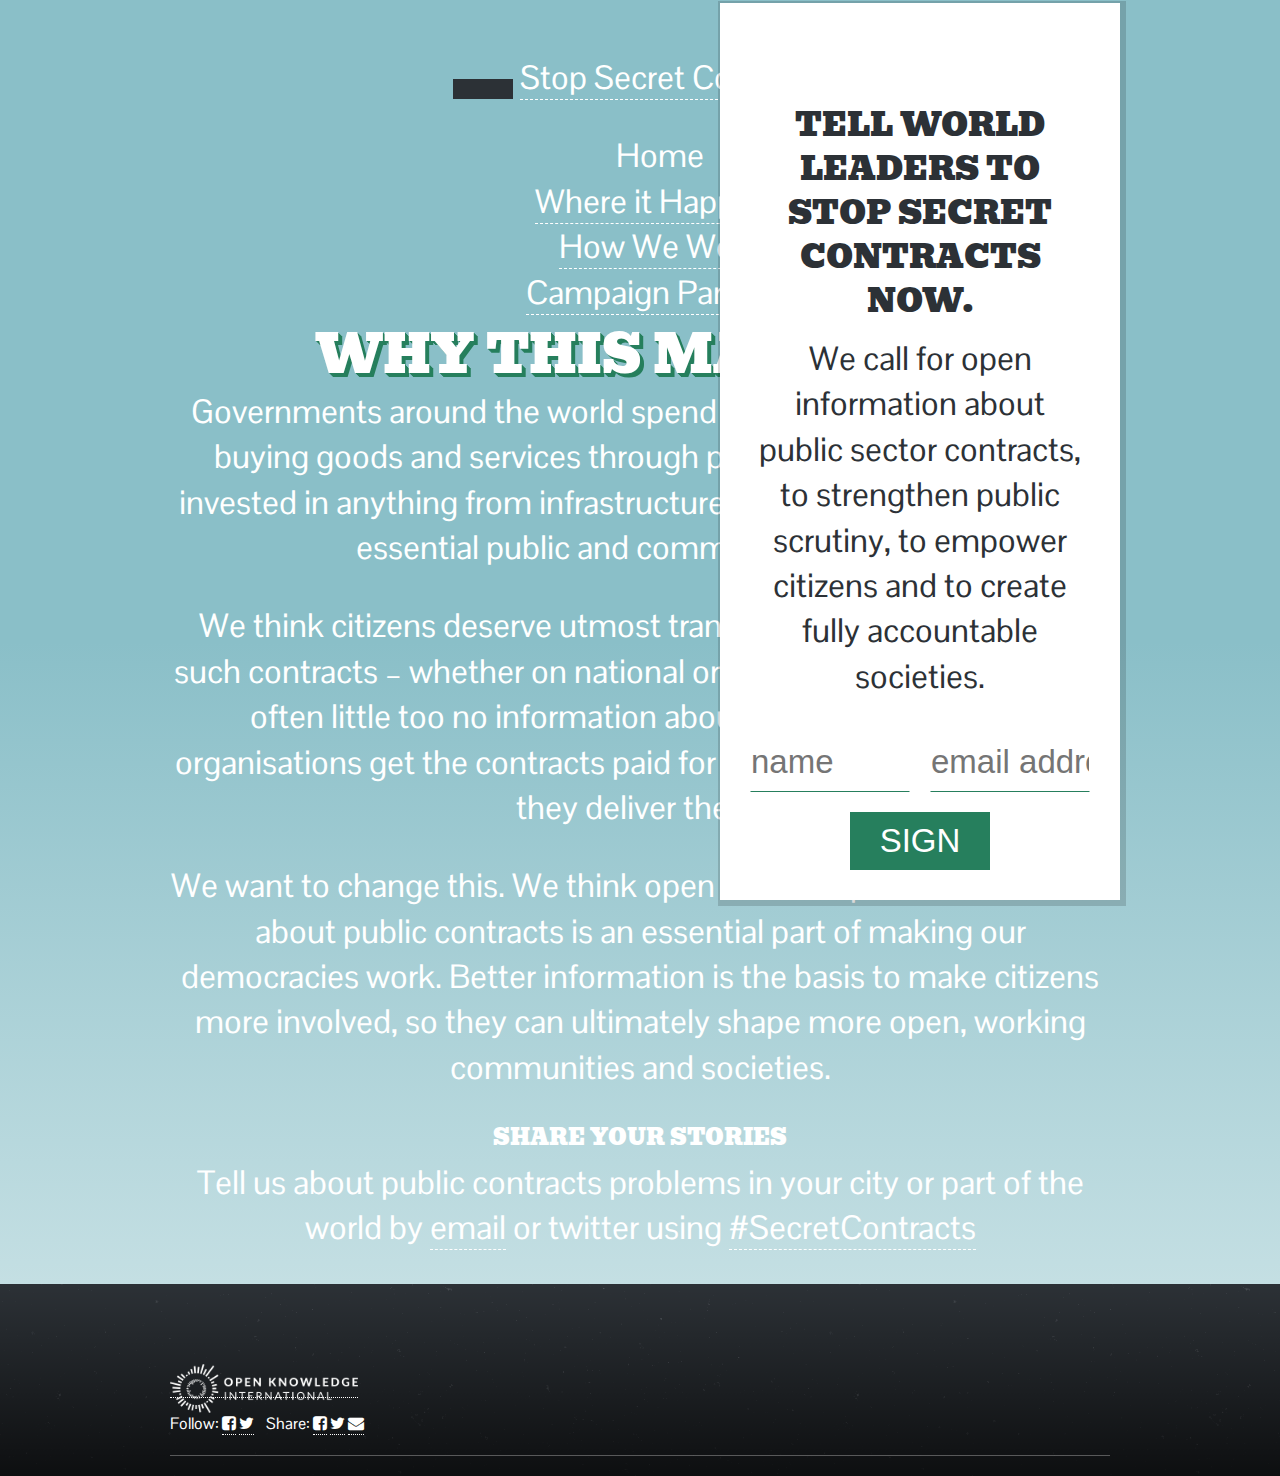
<file: index.html>
<!DOCTYPE html>
<html lang="en">
  <head>
    <meta charset="utf-8">
    <meta http-equiv="X-UA-Compatible" content="IE=edge">
    <meta name="viewport" content="width=device-width, initial-scale=1">
    <title>Stop Secret Contracts</title>
    <meta name="description" content="Every year millions of dollars of public money are lost to fraud, corruption and lining the pockets of giant corporations who fail to deliver on their contracts. It's time to put a stop to Secret Contracts! Join the call for transparency and open government contracting.">
    <meta property="og:title" content="Stop Secret Contracts" />
    <meta property="og:description" content="Every year millions of dollars of public money are lost to fraud, corruption and lining the pockets of giant corporations who fail to deliver on their contracts. It's time to put a stop to Secret Contracts! Join the call for transparency and open government contracting." />
    <meta property="og:image" content="http://stopsecretcontracts.org/promo.png">
    
    <link href="//netdna.bootstrapcdn.com/font-awesome/4.0.3/css/font-awesome.css" rel="stylesheet">
    <link rel="stylesheet" href="//assets.okfn.org/themes/okfn/okf-footer/okf-footer.css"/>
    <link href="css/main.css" rel="stylesheet">

    <!-- HTML5 Shim and Respond.js IE8 support of HTML5 elements and media queries -->
    <!-- WARNING: Respond.js doesn't work if you view the page via file:// -->
    <!--[if lt IE 9]>
      <link href="css/ie.css" rel="stylesheet">
      <script src="https://oss.maxcdn.com/libs/html5shiv/3.7.0/html5shiv.js"></script>
      <script src="https://oss.maxcdn.com/libs/respond.js/1.4.2/respond.min.js"></script>
    <![endif]-->
  </head>
  <body class="home">
    <div class="light">
      <div class="container">
      
        <nav class="navbar" role="navigation">
          <div class="container">
            <!-- Brand and toggle get grouped for better mobile display -->
            <div class="navbar-header">
              <button type="button" class="navbar-toggle" data-toggle="collapse" data-target="#navbar-collapse">
                <span class="sr-only">Toggle navigation</span>
                <span class="icon-bar"></span>
                <span class="icon-bar"></span>
                <span class="icon-bar"></span>
              </button>
              <a class="navbar-brand" href="./">Stop Secret Contracts</a>
            </div>
        
            <!-- Collect the nav links, forms, and other content for toggling -->
            <div class="collapse navbar-collapse" id="navbar-collapse">
              <ul class="nav navbar-nav navbar-right">
                <li><a>Home</a></li>
                <li><a href="where-it-happens/">Where it Happens</a></li>
                <li><a href="how-we-work/">How We Work</a></li>
                <li><a href="campaign-partners/">Campaign Partners</a></li>
                <!--<li><a href="newsletter/">Sign up to our Campaign Newsletter</a></li>-->
              </ul>
            </div><!-- /.navbar-collapse -->
          </div><!-- /.container-fluid -->
        </nav>

        <div class="row">
          <div class="col-md-7">
            <h1>Why This Matters</h1>
            <p>Governments around the world spend over $9.5 trillion each year buying goods and services through public contracts. Money is invested in anything from infrastructure projects to the provision of essential public and community services.</p>
            <p>We think citizens deserve utmost transparency and openness in such contracts – whether on national or local level. In reality, there is often little too no information about which companies or organisations get the contracts paid for with public money and how they deliver them.</p>
            <p>We want to change this. We think open and transparent information about public contracts is an essential part of making our democracies work. Better information is the basis to make citizens more involved, so they can ultimately shape more open, working communities and societies.</p>
            <h3>Share your stories</h3>
            <p>Tell us about public contracts problems in your city or part of the world by <a href="mailto:contact@stopsecretcontracts.org">email</a> or twitter using <a href="https://twitter.com/search?q=#SecretContracts">#SecretContracts</a></p>
          </div>
          <div class="col-md-5">
            <div class="form white-box" id="sign">
              <h2>Tell world leaders to stop secret contracts now.</h2>
              <p>We call for open information about public sector contracts, to strengthen public scrutiny, to empower citizens and to create fully accountable societies.</p>
              <form action="https://sendy.okfn.org/subscribe" method="POST" accept-charset="utf-8">
                <fieldset class="left">
                  <label for="name" class="sr-only">Name</label>
                  <input type="text" name="name" id="name" placeholder="name"/>
                </fieldset>
                <fieldset class="right">
                  <label for="email" class="sr-only">Email</label>
                  <input type="email" name="email" id="email" placeholder="email address"/>
                </fieldset>
                <input type="hidden" name="list" value="IVZ8ORGT8lkDGtPP892wzLzw"/>
                <input type="submit" name="submit" id="submit" value="Sign"/>
              </form>
            </div>

          </div>
        </div>
      </div>
    </div>
    
    <footer class="footer">
      <div class="container">
        <div class="row">
          <div class="col-md-7">
            <a href="http://okfn.org/"><img src="img/oki-logo.png" height="49" alt="Open Knowledge International"/></a>
          </div>
          <div class="col-md-5">
            <div class="social">
              <span>Follow:</span> <a href="https://www.facebook.com/pages/Stop-Secret-Contracts/245679608971687"><i class="fa fa-facebook-square"></i></a> <a href="https://twitter.com/SecretContracts"><i class="fa fa-twitter"></i></a> <span>&nbsp; &nbsp;Share:</span> <a href="http://www.facebook.com/share.php?u=http://stopsecretcontracts.org/"><i class="fa fa-facebook-square"></i></a> <a href="http://ctt.ec/6Gsm_"><i class="fa fa-twitter"></i></a> <a href="mailto:contact@stopsecretcontracts.org"><i class="fa fa-envelope"></i></a>
            </div>
          </div>
        </div>
        <div class="okf-footer" id="okf-footer"></div>
      </div>
    </footer>
    
    <!-- Modal -->
    <div class="modal fade" id="thanksModal" tabindex="-1" role="dialog" aria-labelledby="myModalLabel" aria-hidden="true">
      <div class="modal-dialog">
        <div class="modal-content">
          <div class="modal-header">
            <a class="close" href="./">&times;</a>
            <h4 class="modal-title" id="myModalLabel">Thank you</h4>
          </div>
          <div class="modal-body">
            <p>Your signature has been added to the list of petition signers.</p>
            <p>If you'd like to get more involved in the campaign, let us know <a href="./?page=get-involved">here</a>.</p>
          </div>
          <div class="modal-footer">
            Please share the campaign: <a href="http://www.facebook.com/share.php?u=http://stopsecretcontracts.org/"><i class="fa fa-facebook-square"></i></a> <a href="http://ctt.ec/6Gsm_"><i class="fa fa-twitter"></i></a> <a href="mailto:contact@stopsecretcontracts.org"><i class="fa fa-envelope"></i></a>
          </div>
        </div>
      </div>
    </div>

    <!-- jQuery (necessary for Bootstrap's JavaScript plugins) -->
    <script src="https://ajax.googleapis.com/ajax/libs/jquery/1.11.0/jquery.min.js"></script>
    <!-- Include all compiled plugins (below), or include individual files as needed -->
    <script src="js/vendor/bootstrap.min.js"></script>
    <script src="js/vendor/placeholders.min.js"></script>
    <script src="js/main.js"></script>
    <script src="//assets.okfn.org/themes/okfn/okf-footer/okf-footer.js" type="text/javascript"></script>
    
    <script>
      <!-- Google Analytics -->
      (function(i,s,o,g,r,a,m){i['GoogleAnalyticsObject']=r;i[r]=i[r]||function(){
      (i[r].q=i[r].q||[]).push(arguments)},i[r].l=1*new Date();a=s.createElement(o),
      m=s.getElementsByTagName(o)[0];a.async=1;a.src=g;m.parentNode.insertBefore(a,m)
      })(window,document,'script','//www.google-analytics.com/analytics.js','ga');
      ga('create', 'UA-33874954-26', 'stopsecretcontracts.org');
      ga('send', 'pageview');
    </script>
  </body>
</html>
</file>
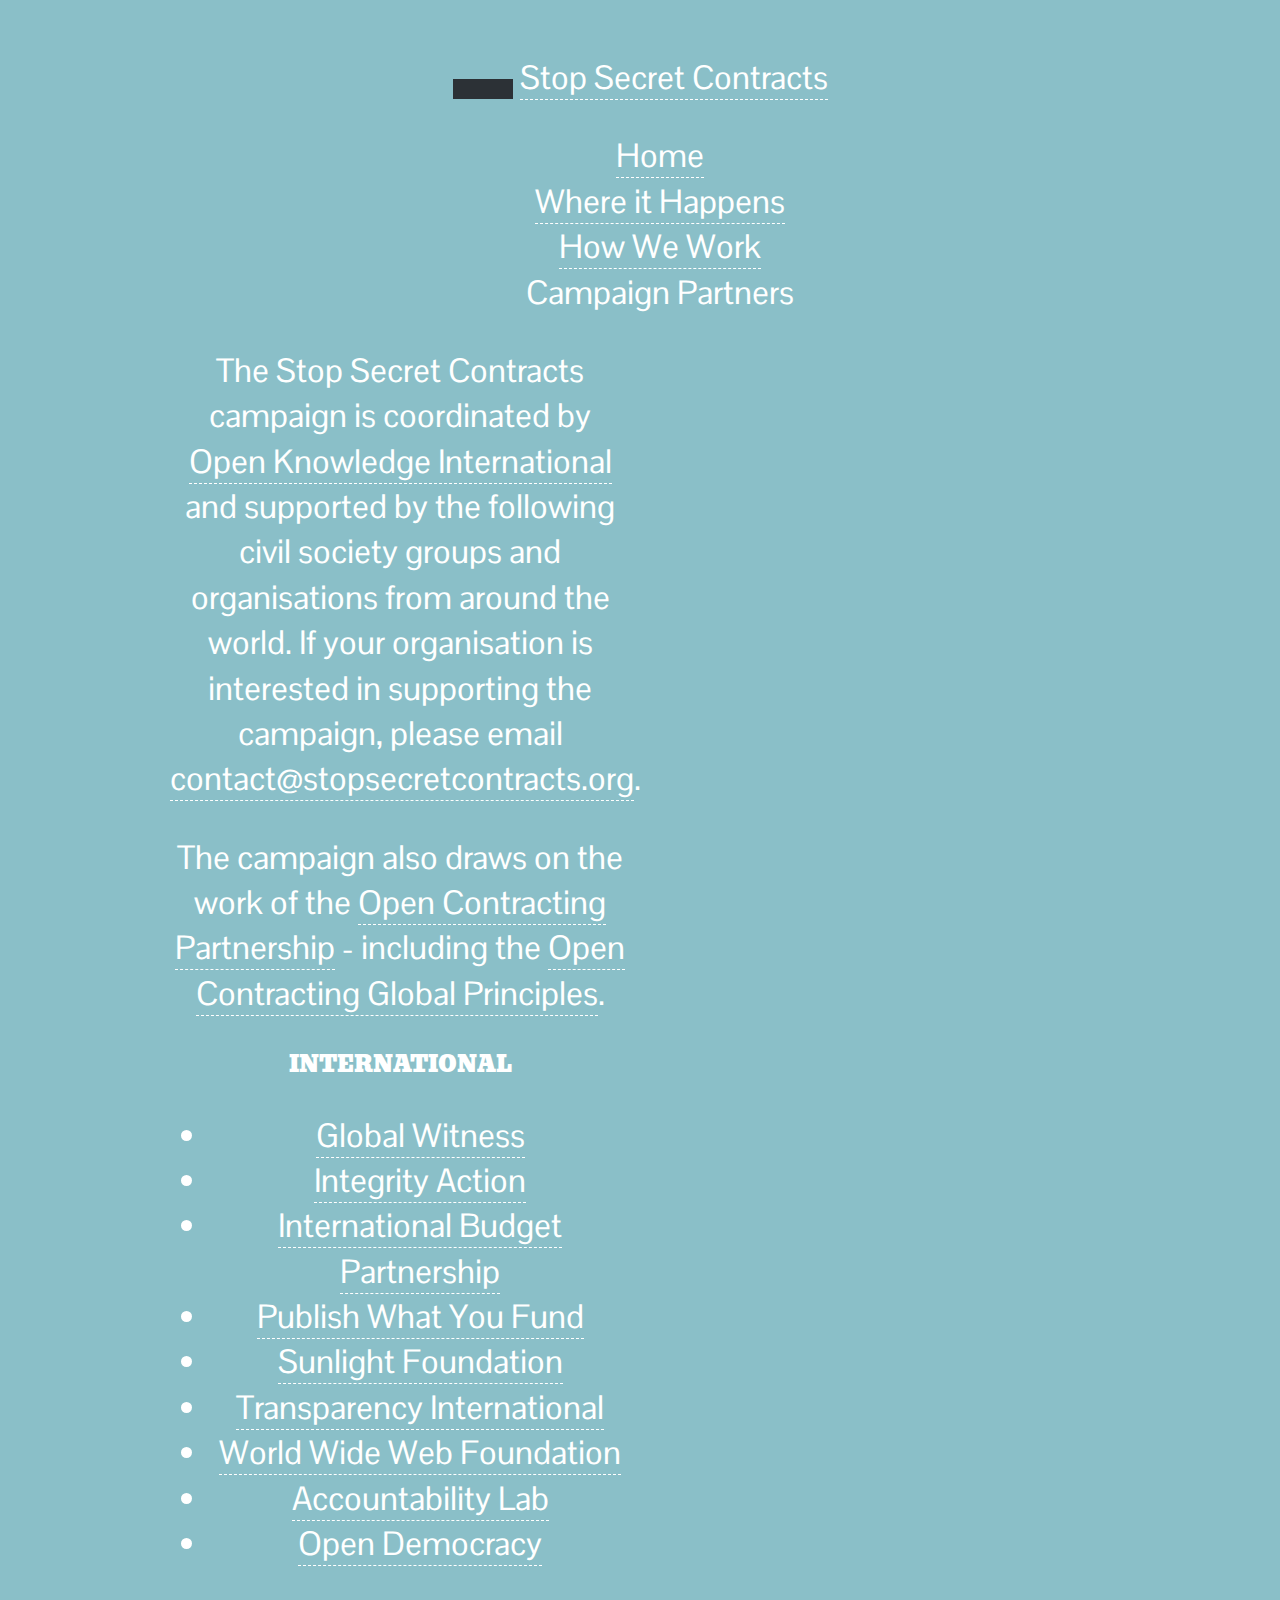
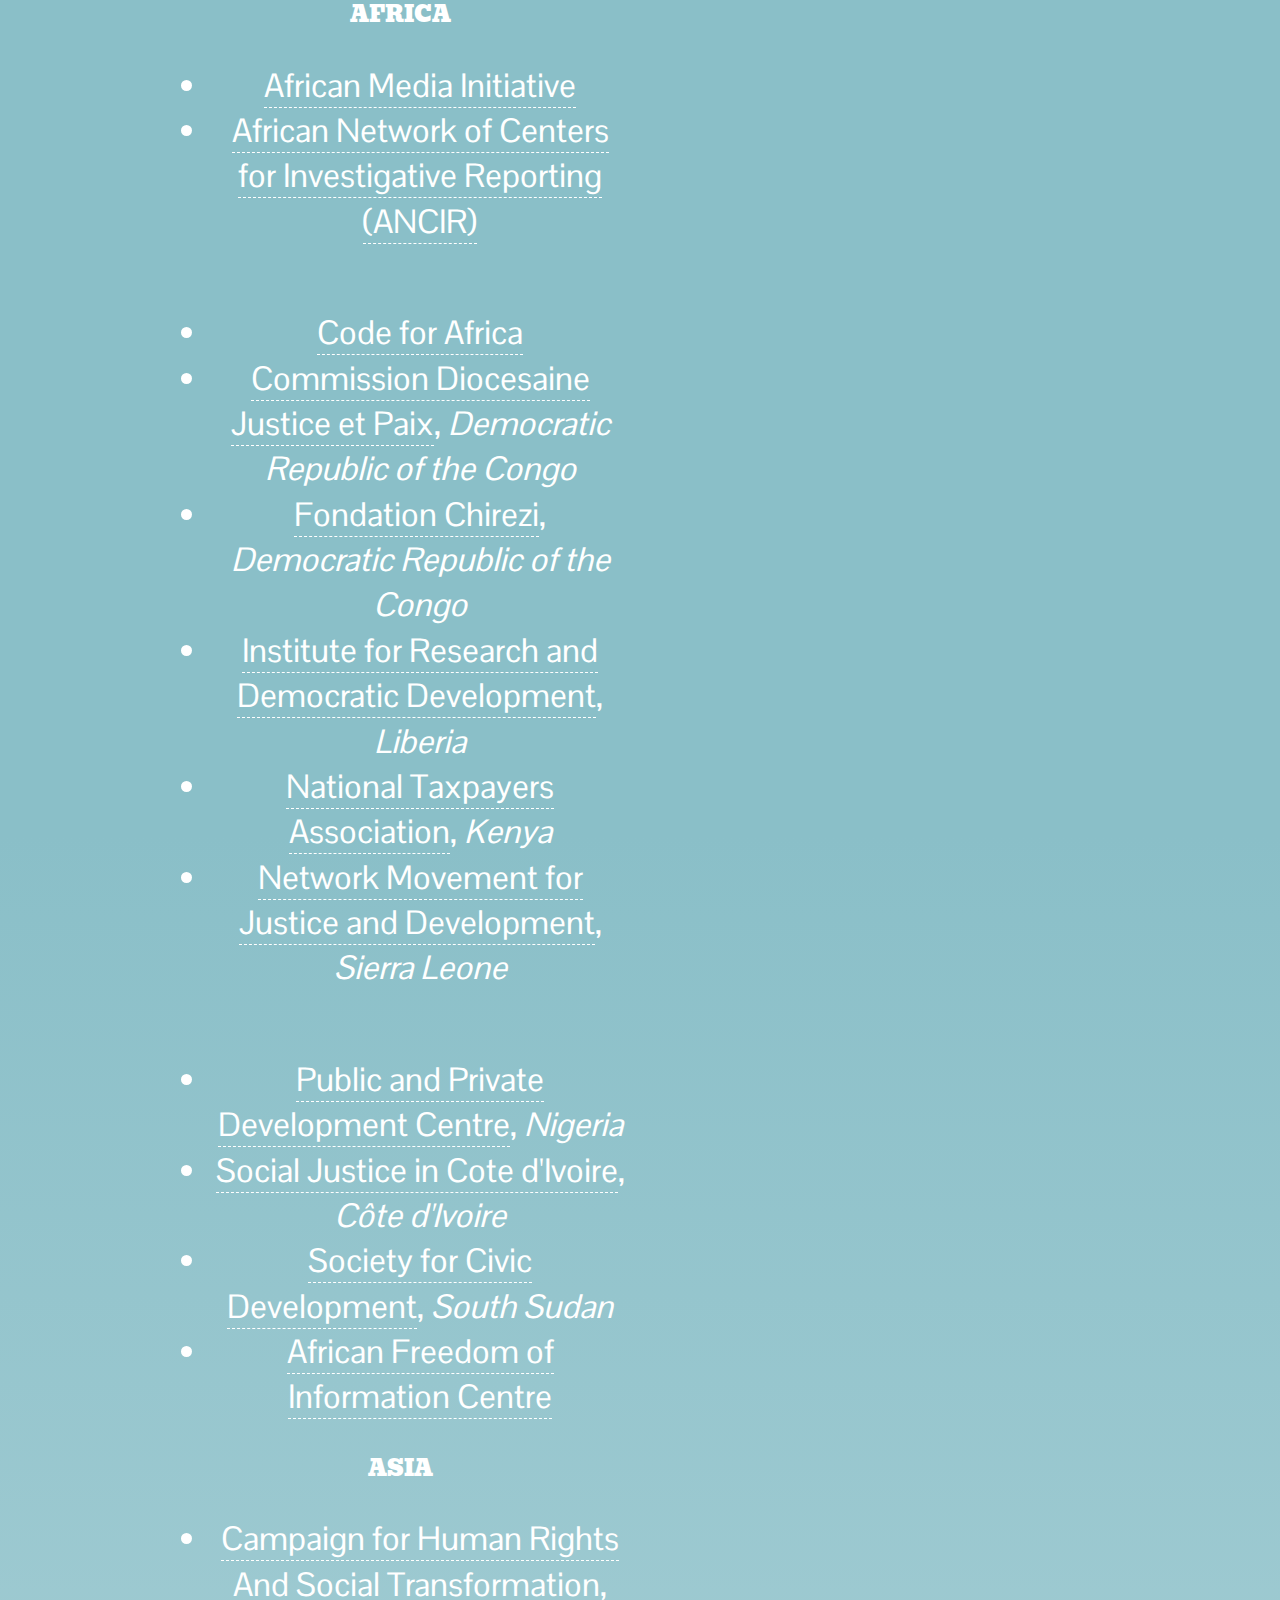
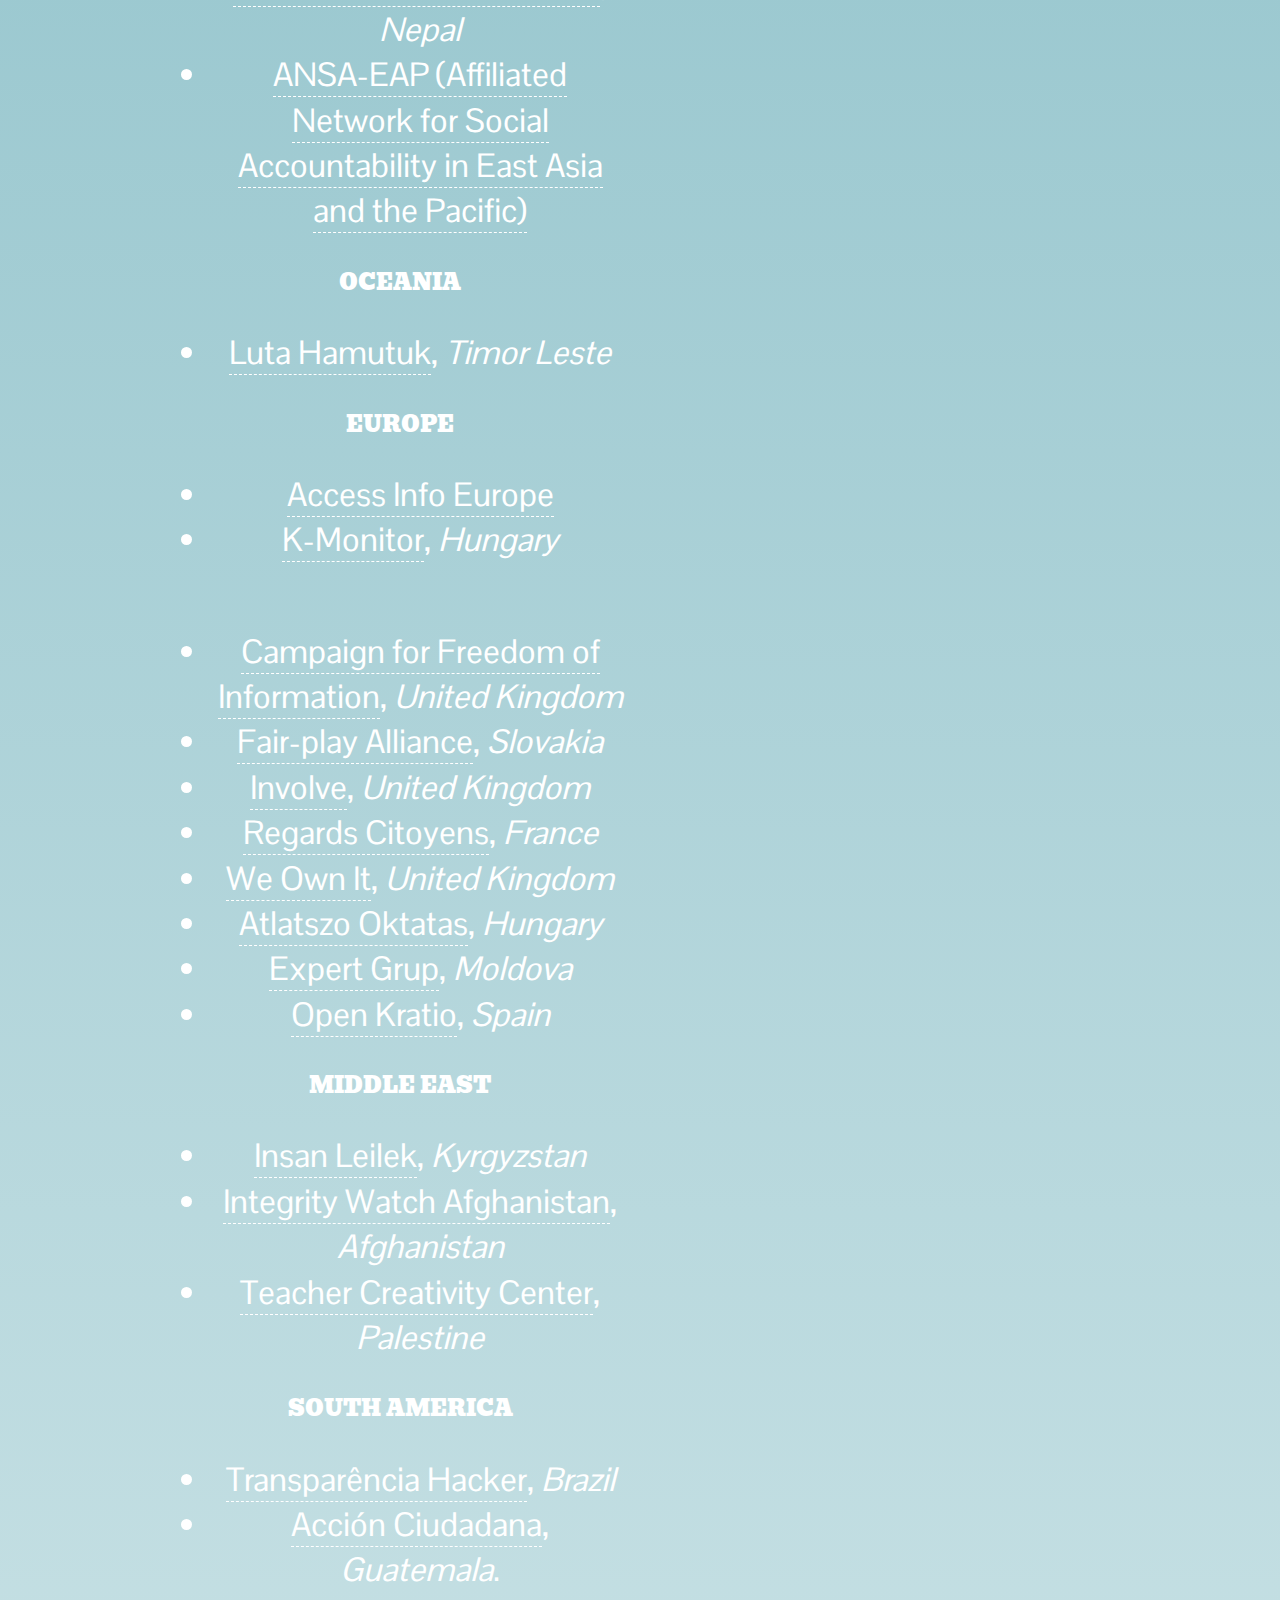
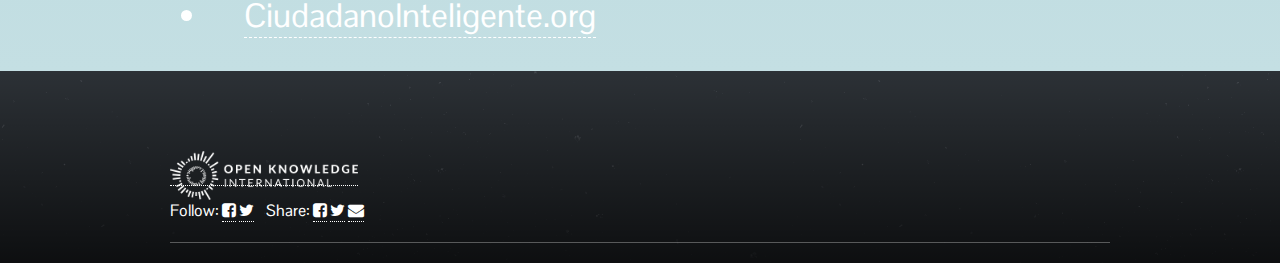
<file: campaign-partners/index.html>
<!DOCTYPE html>
<html lang="en">
  <head>
    <meta charset="utf-8">
    <meta http-equiv="X-UA-Compatible" content="IE=edge">
    <meta name="viewport" content="width=device-width, initial-scale=1">
    <title>Stop Secret Contracts - Our Campaign Partners</title>
    <meta name="description" content="Every year millions of dollars of public money are lost to fraud, corruption and lining the pockets of giant corporations who fail to deliver on their contracts. It's time to put a stop to Secret Contracts! Join the call for transparency and open government contracting.">
    <meta property="og:title" content="Stop Secret Contracts" />
    <meta property="og:description" content="Every year millions of dollars of public money are lost to fraud, corruption and lining the pockets of giant corporations who fail to deliver on their contracts. It's time to put a stop to Secret Contracts! Join the call for transparency and open government contracting." />
    <meta property="og:image" content="http://stopsecretcontracts.org/promo.png">
    <link href="//netdna.bootstrapcdn.com/font-awesome/4.0.3/css/font-awesome.css" rel="stylesheet">
    <link rel="stylesheet" href="//assets.okfn.org/themes/okfn/okf-footer/okf-footer.css"/>
    <link href="../css/main.css" rel="stylesheet">
    
    <!-- HTML5 Shim and Respond.js IE8 support of HTML5 elements and media queries -->
    <!-- WARNING: Respond.js doesn't work if you view the page via file:// -->
    <!--[if lt IE 9]>
      <link href="../css/ie.css" rel="stylesheet">
      <script src="https://oss.maxcdn.com/libs/html5shiv/3.7.0/html5shiv.js"></script>
      <script src="https://oss.maxcdn.com/libs/respond.js/1.4.2/respond.min.js"></script>
    <![endif]-->
  </head>
  <body>
    <div class="light">
      <div class="container">
        <nav class="navbar" role="navigation">
          <div class="container"> 
            <!-- Brand and toggle get grouped for better mobile display -->
            <div class="navbar-header">
              <button type="button" class="navbar-toggle" data-toggle="collapse" data-target="#navbar-collapse"> <span class="sr-only">Toggle navigation</span> <span class="icon-bar"></span> <span class="icon-bar"></span> <span class="icon-bar"></span> </button>
              <a class="navbar-brand" href="../">Stop Secret Contracts</a> </div>
            
            <!-- Collect the nav links, forms, and other content for toggling -->
            <div class="collapse navbar-collapse" id="navbar-collapse">
              <ul class="nav navbar-nav navbar-right">
                <li><a href="../">Home</a></li>
                <li><a href="../where-it-happens/">Where it Happens</a></li>
                <li><a href="../how-we-work/">How We Work</a></li>
                <li><a>Campaign Partners</a></li>
                <!--<li><a href="../newsletter/">Sign up to our Campaign Newsletter</a></li>-->
              </ul>
            </div>
            <!-- /.navbar-collapse --> 
          </div>
          <!-- /.container-fluid --> 
        </nav>
        <div class="row content">
          <div class="col-md-6">
            <p>The Stop Secret Contracts campaign is coordinated by <a href="http://okfn.org" target="_blank">Open Knowledge International</a> and supported by the following civil society groups and organisations from around the world. If your organisation is interested in supporting the campaign, please email <a href="mailto:contact@stopsecretcontracts.org" target="_blank">contact@stopsecretcontracts.org</a>.</p>
            <p>The campaign also draws on the work of the <a href="http://www.open-contracting.org/" target="_blank">Open Contracting Partnership</a> - including the <a href="http://www.open-contracting.org/global_principles" target="_blank">Open Contracting Global Principles</a>.</p>
            <div class="row">
              <div class="col-md-6">
                <h6>International</h6>
                <ul class="list-unstyled">
                  <li><a href="http://www.globalwitness.org/" target="_blank">Global Witness</a></li>
                  <li><a href="http://www.integrityaction.org/" target="_blank">Integrity Action</a></li>
                  <li><a href="http://internationalbudget.org/" target="_blank">International Budget Partnership</a></li>
                  <li><a href="http://www.publishwhatyoufund.org/" target="_blank">Publish What You Fund</a></li>
                  <li><a href="http://sunlightfoundation.com/" target="_blank">Sunlight Foundation</a></li>
                  <li><a href="http://www.transparency.org/" target="_blank">Transparency International</a></li>
                  <li><a href="http://www.webfoundation.org/" target="_blank">World Wide Web Foundation</a></li>
                  <li><a href="http://www.accountabilitylab.org/" target="_blank">Accountability Lab</a></li>
                  <li><a href="http://www.opendemocracy.net/" target="_blank">Open Democracy</a></li>
                </ul>
                <h6>Africa</h6>
                <ul class="list-unstyled">
                  <li><a href="http://africanmediainitiative.org/" target="_blank">African Media Initiative</a></li>
                  <li><a href="http://investigativecenters.org/" target="_blank">African Network of Centers for Investigative Reporting (ANCIR)</a></li>
                </ul>
              </div>
              <div class="col-md-6">
                <ul class="list-unstyled">
                  <li><a href="http://www.codeforafrica.org/" target="_blank">Code for Africa</a></li>
                  <li><a href="javascript:void(0)" target="_blank">Commission Diocesaine Justice et Paix</a>, <em>Democratic Republic of the Congo</em></li>
                  <li><a href="http://chirezifoundation.org/" target="_blank">Fondation Chirezi</a>, <em>Democratic Republic of the Congo</em></li>
                  <li><a href="https://www.facebook.com/pages/Institute-for-Research-and-Democratic-Development/207567522722780" target="_blank">Institute for Research and Democratic Development</a>, <em>Liberia</em></li>
                  <li><a href="http://www.nta.or.ke/" target="_blank">National Taxpayers Association</a>, <em>Kenya</em></li>
                  <li><a href="http://www.nmjd.org/home/" target="_blank">Network Movement for Justice and Development</a>, <em>Sierra Leone</em></li>
                </ul>
              </div>
            </div>
          </div>
          <div class="col-md-6">
            <div class="row">
              <div class="col-md-6">
                <ul class="list-unstyled">
                  <li><a href="http://procurementmonitor.org/" target="_blank"> Public and Private Development Centre</a>, <em>Nigeria</em></li>
                  <li><a href="http://www.socialjustice-ci.net/" target="_blank">Social Justice in Cote d'Ivoire</a>, <em>Côte d'Ivoire</em></li>
                  <li><a href="https://www.facebook.com/SocietyforCivicDevelopment" target="_blank">Society for Civic Development</a>, <em>South Sudan</em></li>
                  <li><a href="http://www.africafoicentre.org" target="_blank">African Freedom of Information Centre</a></li>
                </ul>
                <h6>Asia</h6>
                <ul class="list-unstyled">
                  <li><a href="javascript:void(0)" target="_blank">Campaign for Human Rights And Social Transformation</a>, <em>Nepal</em></li>
                  <li><a href="http://www.ansa-eap.net/" target="_blank">ANSA-EAP (Affiliated Network for Social Accountability in East Asia and the Pacific)</a></li>
                </ul>
                <h6>Oceania</h6>
                <ul class="list-unstyled">
                  <li><a href="javascript:void(0)" target="_blank">Luta Hamutuk</a>, <em>Timor Leste</em></li>
                </ul>
                <h6>Europe</h6>
                <ul class="list-unstyled">
                  <li><a href="http://www.access-info.org/" target="_blank">Access Info Europe</a></li>
                  <li><a href="http://k-monitor.hu/" target="_blank">K-Monitor</a>, <em>Hungary</em></li>
                </ul>
              </div>
              <div class="col-md-6">
                <ul class="list-unstyled">
                  <li><a href="http://www.cfoi.org.uk/" target="_blank">Campaign for Freedom of Information</a>, <em>United Kingdom</em></li>
                  <li><a href="http://www.fair-play.sk/index_en.php" target="_blank">Fair-play Alliance</a>, <em>Slovakia</em></li>
                  <li><a href="http://www.involve.org.uk/" target="_blank">Involve</a>, <em>United Kingdom</em></li>
                  <li><a href="http://www.regardscitoyens.org/" target="_blank">Regards Citoyens</a>, <em>France</em></li>
                  <li><a href="http://weownit.org.uk/" target="_blank">We Own It</a>, <em>United Kingdom</em></li>
                  <li><a href="http://atlatszooktatas.blog.hu/" target="_blank">Atlatszo Oktatas</a>, <em>Hungary</em></li>
                  <li><a href="http://www.expert-grup.org/ro/" target="_blank">Expert Grup</a>, <em>Moldova</em></li>
                  <li><a href="http://openkratio.org/">Open Kratio</a>, <em>Spain</em></li>
                </ul>
                <h6>Middle East</h6>
                <ul class="list-unstyled">
                  <li><a href="http://ppi.integrityaction.org/partners/kyrgyzstan/insan-leilek" target="_blank">Insan Leilek</a>, <em>Kyrgyzstan</em></li>
                  <li><a href="http://www.iwaweb.org" target="_blank">Integrity Watch Afghanistan</a>, <em>Afghanistan</em></li>
                  <li><a href="http://www.teachercc.org/" target="_blank">Teacher Creativity Center</a>, <em>Palestine</em></li>
                </ul>
                <h6>South America</h6>
                <ul class="list-unstyled">
                  <li><a href="http://thacker.com.br/" target="_blank">Transparência Hacker</a>, <em>Brazil</em></li>
                  <li><a href="http://www.accionciudadana.org.gt" target="_blank">Acción Ciudadana</a>, <em>Guatemala</em>.
                  <li><a href="http://www.ciudadanointeligente.org/" target="_blank">CiudadanoInteligente.org</a></li>
                </ul>
              </div>
            </div>
          </div>
        </div>
      </div>
    </div>
    <footer class="footer">
      <div class="container">
        <div class="row">
          <div class="col-md-7"><a href="http://okfn.org/"><img src="../img/oki-logo.png" height="49" alt="Open Knowledge International"/></a> </div>
          <div class="col-md-5">
            <div class="social"> <span>Follow:</span> <a href="https://www.facebook.com/pages/Stop-Secret-Contracts/245679608971687"><i class="fa fa-facebook-square"></i></a> <a href="https://twitter.com/SecretContracts"><i class="fa fa-twitter"></i></a> <span>&nbsp; &nbsp;Share:</span> <a href="http://www.facebook.com/share.php?u=http://stopsecretcontracts.org/"><i class="fa fa-facebook-square"></i></a> <a href="http://ctt.ec/6Gsm_"><i class="fa fa-twitter"></i></a> <a href="mailto:contact@stopsecretcontracts.org"><i class="fa fa-envelope"></i></a> </div>
          </div>
        </div>
        <div class="okf-footer" id="okf-footer"></div>
      </div>
    </footer>
    
    <!-- jQuery (necessary for Bootstrap's JavaScript plugins) --> 
    <script src="https://ajax.googleapis.com/ajax/libs/jquery/1.11.0/jquery.min.js"></script> 
    <!-- Include all compiled plugins (below), or include individual files as needed --> 
    <script src="../js/vendor/bootstrap.min.js"></script> 
    <script src="../js/vendor/placeholders.min.js"></script> 
    <script src="../js/main.js"></script> 
    <script src="//assets.okfn.org/themes/okfn/okf-footer/okf-footer.js" type="text/javascript"></script> 
    <script>
      <!-- Google Analytics -->
      (function(i,s,o,g,r,a,m){i['GoogleAnalyticsObject']=r;i[r]=i[r]||function(){
      (i[r].q=i[r].q||[]).push(arguments)},i[r].l=1*new Date();a=s.createElement(o),
      m=s.getElementsByTagName(o)[0];a.async=1;a.src=g;m.parentNode.insertBefore(a,m)
      })(window,document,'script','//www.google-analytics.com/analytics.js','ga');
      ga('create', 'UA-33874954-26', 'stopsecretcontracts.org');
      ga('send', 'pageview');
    </script>
  </body>
</html>
</file>
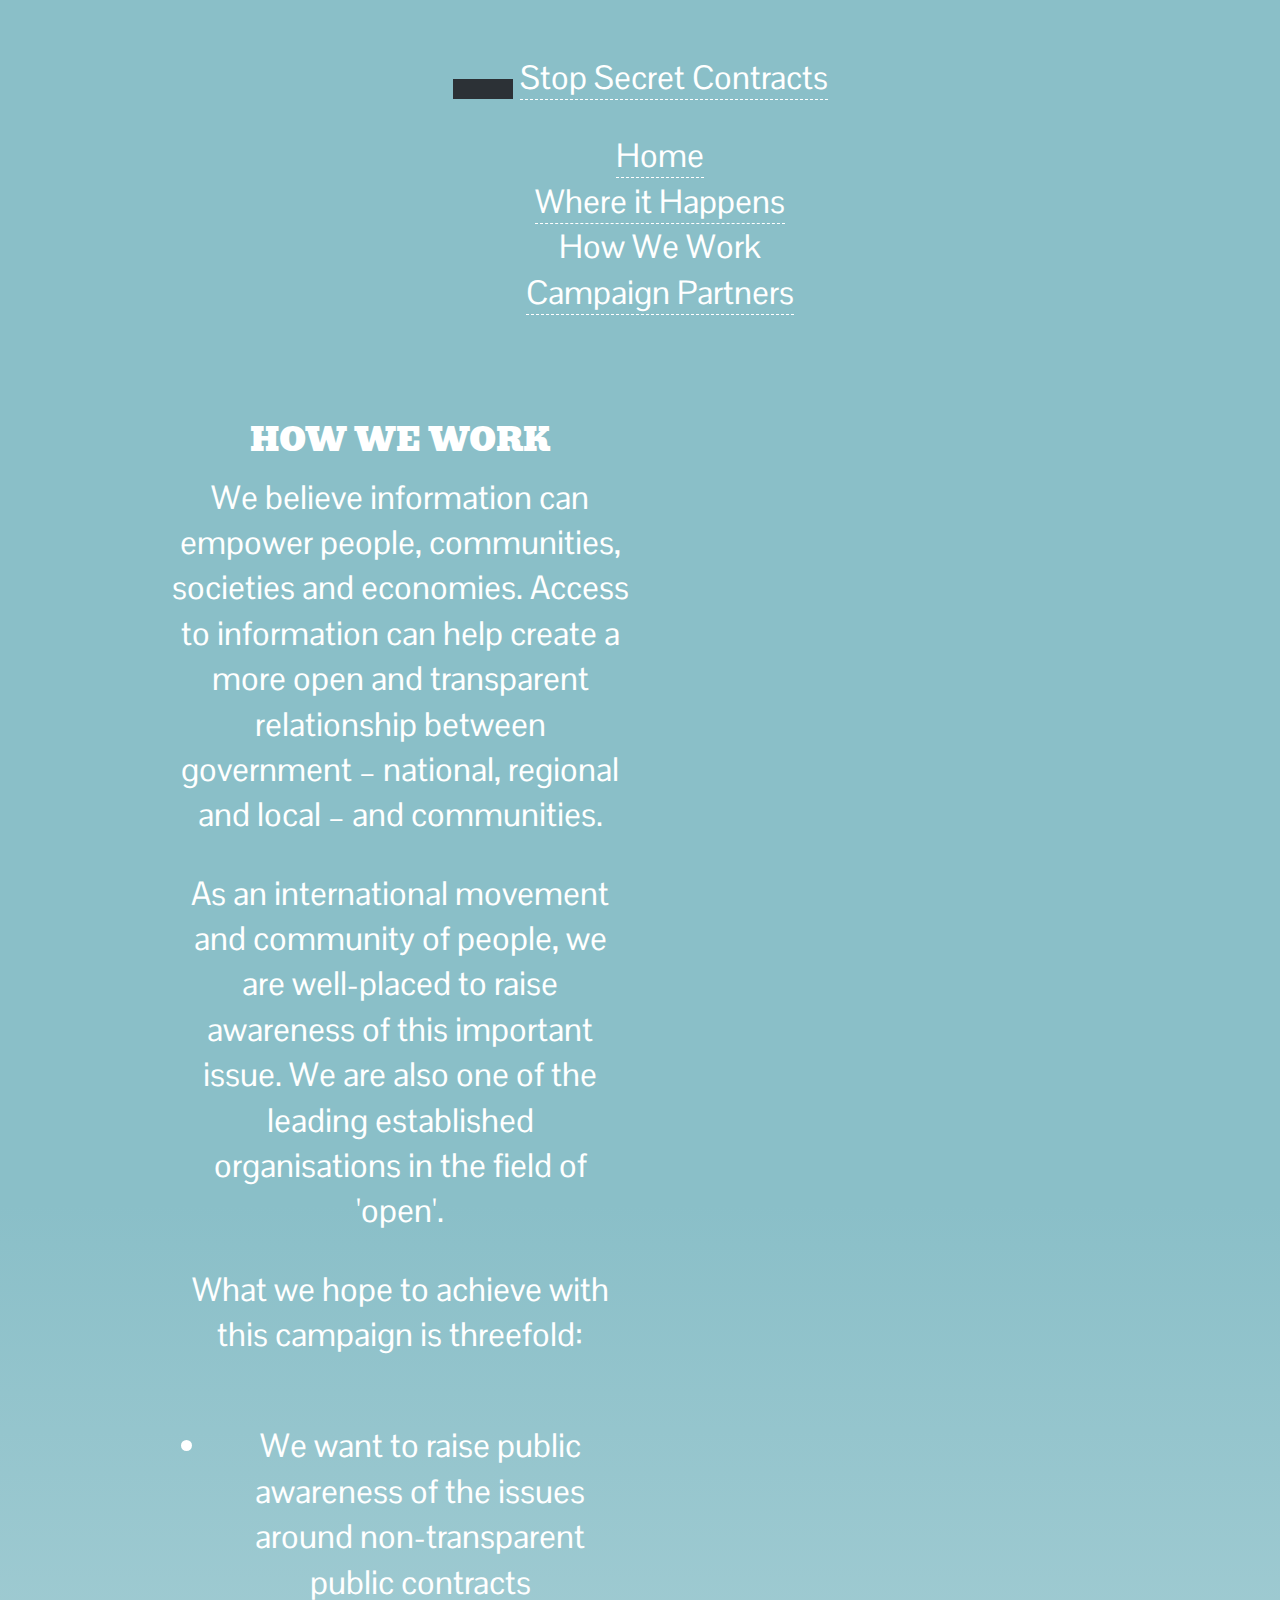
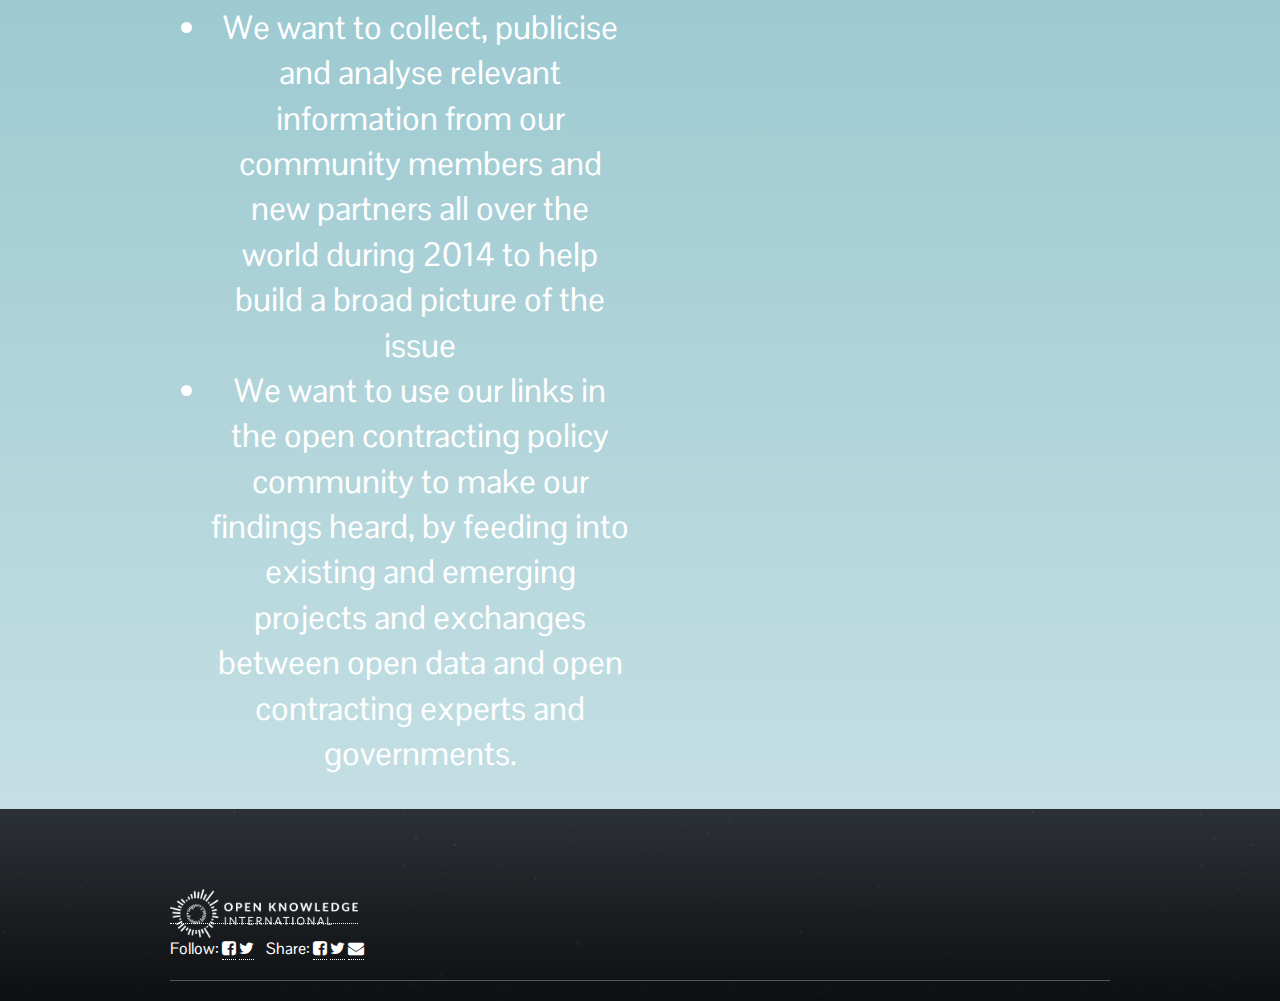
<file: how-we-work/index.html>
<!DOCTYPE html>
<html lang="en">
  <head>
    <meta charset="utf-8">
    <meta http-equiv="X-UA-Compatible" content="IE=edge">
    <meta name="viewport" content="width=device-width, initial-scale=1">
    <title>Stop Secret Contracts - How We Work</title>
    <meta name="description" content="Every year millions of dollars of public money are lost to fraud, corruption and lining the pockets of giant corporations who fail to deliver on their contracts. It's time to put a stop to Secret Contracts! Join the call for transparency and open government contracting.">
    <meta property="og:title" content="Stop Secret Contracts" />
    <meta property="og:description" content="Every year millions of dollars of public money are lost to fraud, corruption and lining the pockets of giant corporations who fail to deliver on their contracts. It's time to put a stop to Secret Contracts! Join the call for transparency and open government contracting." />
    <meta property="og:image" content="http://stopsecretcontracts.org/promo.png">
    
    <link href="//netdna.bootstrapcdn.com/font-awesome/4.0.3/css/font-awesome.css" rel="stylesheet">
    <link rel="stylesheet" href="//assets.okfn.org/themes/okfn/okf-footer/okf-footer.css"/>
    <link href="../css/main.css" rel="stylesheet">

    <!-- HTML5 Shim and Respond.js IE8 support of HTML5 elements and media queries -->
    <!-- WARNING: Respond.js doesn't work if you view the page via file:// -->
    <!--[if lt IE 9]>
      <link href="../css/ie.css" rel="stylesheet">
      <script src="https://oss.maxcdn.com/libs/html5shiv/3.7.0/html5shiv.js"></script>
      <script src="https://oss.maxcdn.com/libs/respond.js/1.4.2/respond.min.js"></script>
    <![endif]-->
  </head>
  <body>
    <div class="light">
      <div class="container">
      
        <nav class="navbar" role="navigation">
          <div class="container">
            <!-- Brand and toggle get grouped for better mobile display -->
            <div class="navbar-header">
              <button type="button" class="navbar-toggle" data-toggle="collapse" data-target="#navbar-collapse">
                <span class="sr-only">Toggle navigation</span>
                <span class="icon-bar"></span>
                <span class="icon-bar"></span>
                <span class="icon-bar"></span>
              </button>
              <a class="navbar-brand" href="../">Stop Secret Contracts</a>
            </div>
        
            <!-- Collect the nav links, forms, and other content for toggling -->
            <div class="collapse navbar-collapse" id="navbar-collapse">
              <ul class="nav navbar-nav navbar-right">
                <li><a href="../">Home</a></li>
                <li><a href="../where-it-happens/">Where it Happens</a></li>
                <li><a>How We Work</a></li>
                <li><a href="../campaign-partners/">Campaign Partners</a></li>
                <!--<li><a href="../newsletter/">Sign up to our Campaign Newsletter</a></li>-->
              </ul>
            </div><!-- /.navbar-collapse -->
          </div><!-- /.container-fluid -->
        </nav>

        <div class="row content">
          <div class="col-md-6">
            
            <h2>How We Work</h2>
            <p>We believe information can empower people, communities, societies and economies. Access to information can help create a more open and transparent relationship between government – national, regional and local – and communities.</p>
            <p>As an international movement and community of people, we are well-placed to raise awareness of this important issue. We are also one of the leading established organisations in the field of 'open'.</p>
          </div>
          <div class="col-md-6">
            <p>What we hope to achieve with this campaign is threefold:</p>
            <ul>
              <li>We want to raise public awareness of the issues around non-transparent public contracts</li>
              <li>We want to collect, publicise and analyse relevant information from our community members and new partners all over the world during 2014 to help build a broad picture of the issue</li>
              <li>We want to use our links in the open contracting policy community to make our findings heard, by feeding into existing and emerging projects and exchanges between open data and open contracting experts and governments.</li>
            </ul>
          </div>
        </div>
      </div>
    </div>
    
    <footer class="footer">
      <div class="container">
        <div class="row">
          <div class="col-md-7">
            <a href="http://okfn.org/"><img src="../img/oki-logo.png" height="49" alt="Open Knowledge International"/></a>
          </div>
          <div class="col-md-5">
            <div class="social">
              <span>Follow:</span> <a href="https://www.facebook.com/pages/Stop-Secret-Contracts/245679608971687"><i class="fa fa-facebook-square"></i></a> <a href="https://twitter.com/SecretContracts"><i class="fa fa-twitter"></i></a> <span>&nbsp; &nbsp;Share:</span> <a href="http://www.facebook.com/share.php?u=http://stopsecretcontracts.org/"><i class="fa fa-facebook-square"></i></a> <a href="http://ctt.ec/6Gsm_"><i class="fa fa-twitter"></i></a> <a href="mailto:contact@stopsecretcontracts.org"><i class="fa fa-envelope"></i></a>
            </div>
          </div>
        </div>
        <div class="okf-footer" id="okf-footer"></div>
      </div>
    </footer>
    

    <!-- jQuery (necessary for Bootstrap's JavaScript plugins) -->
    <script src="https://ajax.googleapis.com/ajax/libs/jquery/1.11.0/jquery.min.js"></script>
    <!-- Include all compiled plugins (below), or include individual files as needed -->
    <script src="../js/vendor/bootstrap.min.js"></script>
    <script src="../js/vendor/placeholders.min.js"></script>
    <script src="../js/main.js"></script>
    <script src="//assets.okfn.org/themes/okfn/okf-footer/okf-footer.js" type="text/javascript"></script>
    
    <script>
      <!-- Google Analytics -->
      (function(i,s,o,g,r,a,m){i['GoogleAnalyticsObject']=r;i[r]=i[r]||function(){
      (i[r].q=i[r].q||[]).push(arguments)},i[r].l=1*new Date();a=s.createElement(o),
      m=s.getElementsByTagName(o)[0];a.async=1;a.src=g;m.parentNode.insertBefore(a,m)
      })(window,document,'script','//www.google-analytics.com/analytics.js','ga');
      ga('create', 'UA-33874954-26', 'stopsecretcontracts.org');
      ga('send', 'pageview');
    </script>
  </body>
</html>
</file>
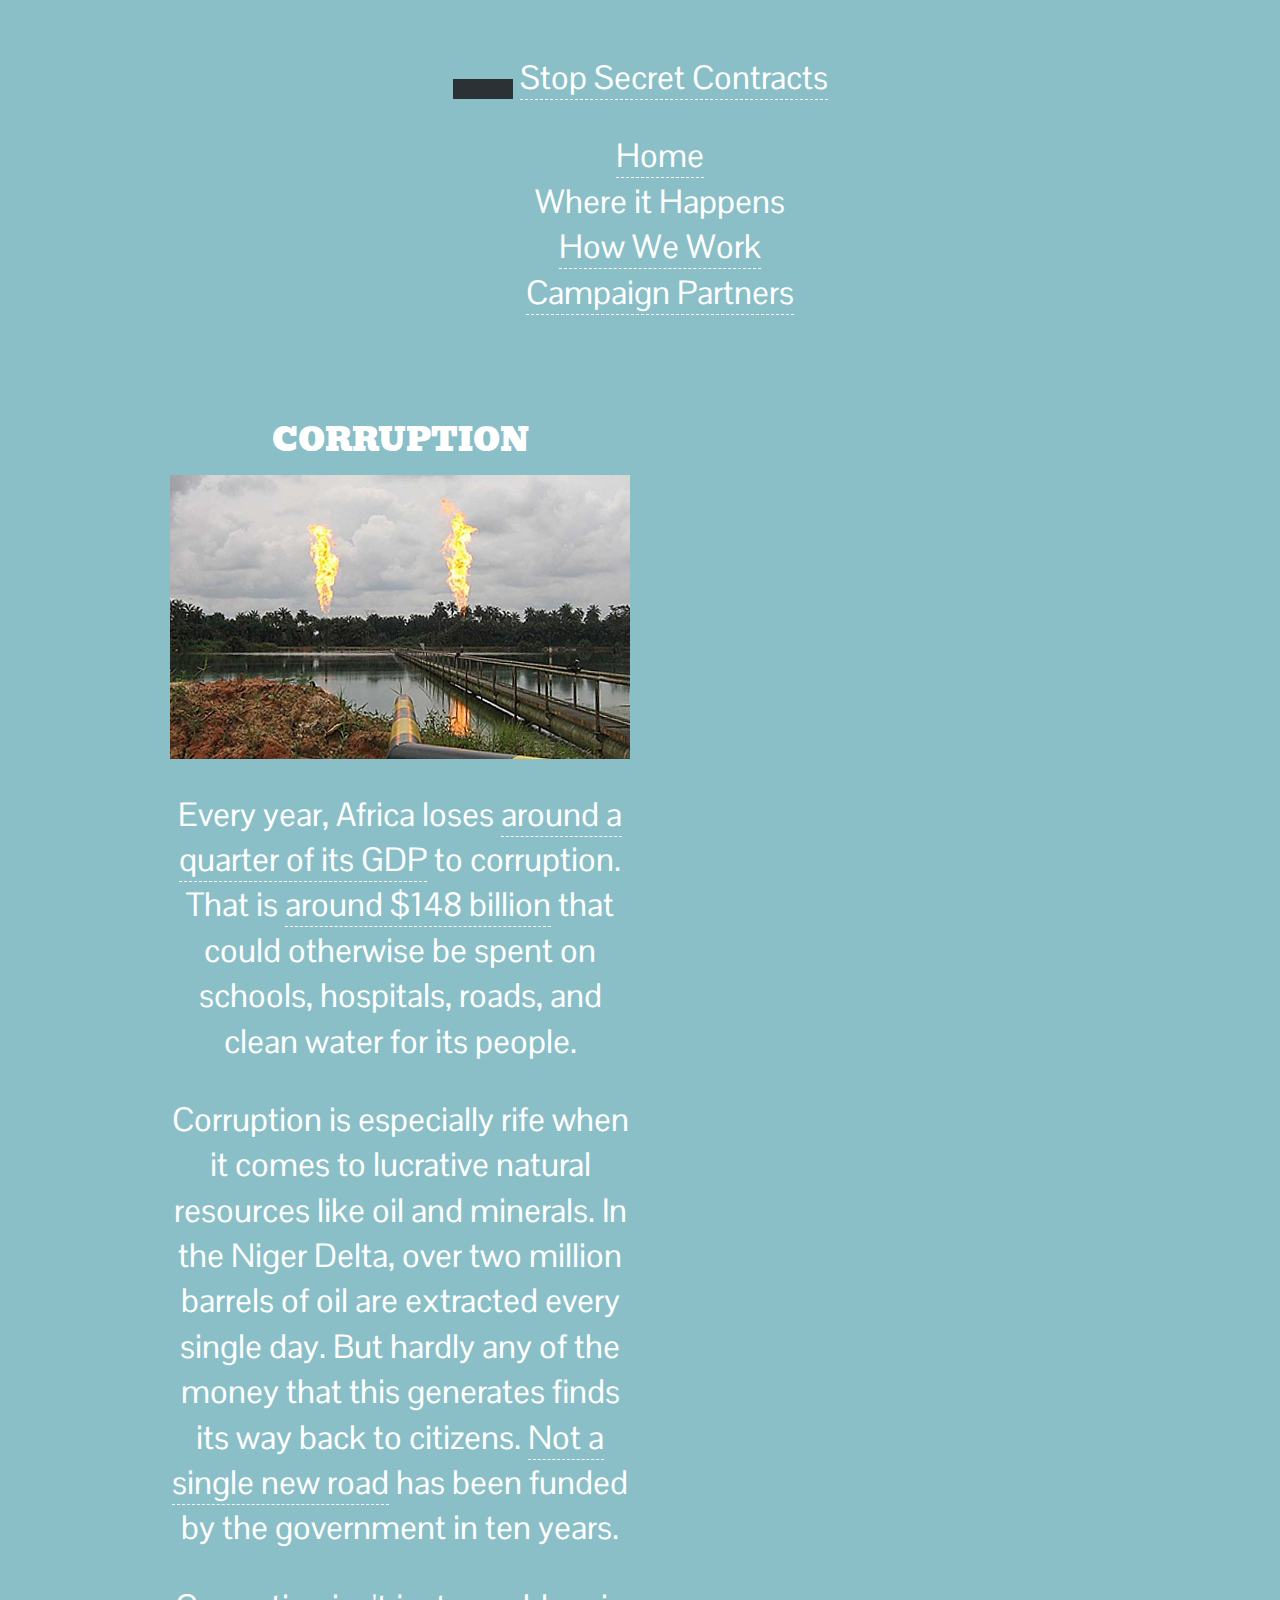
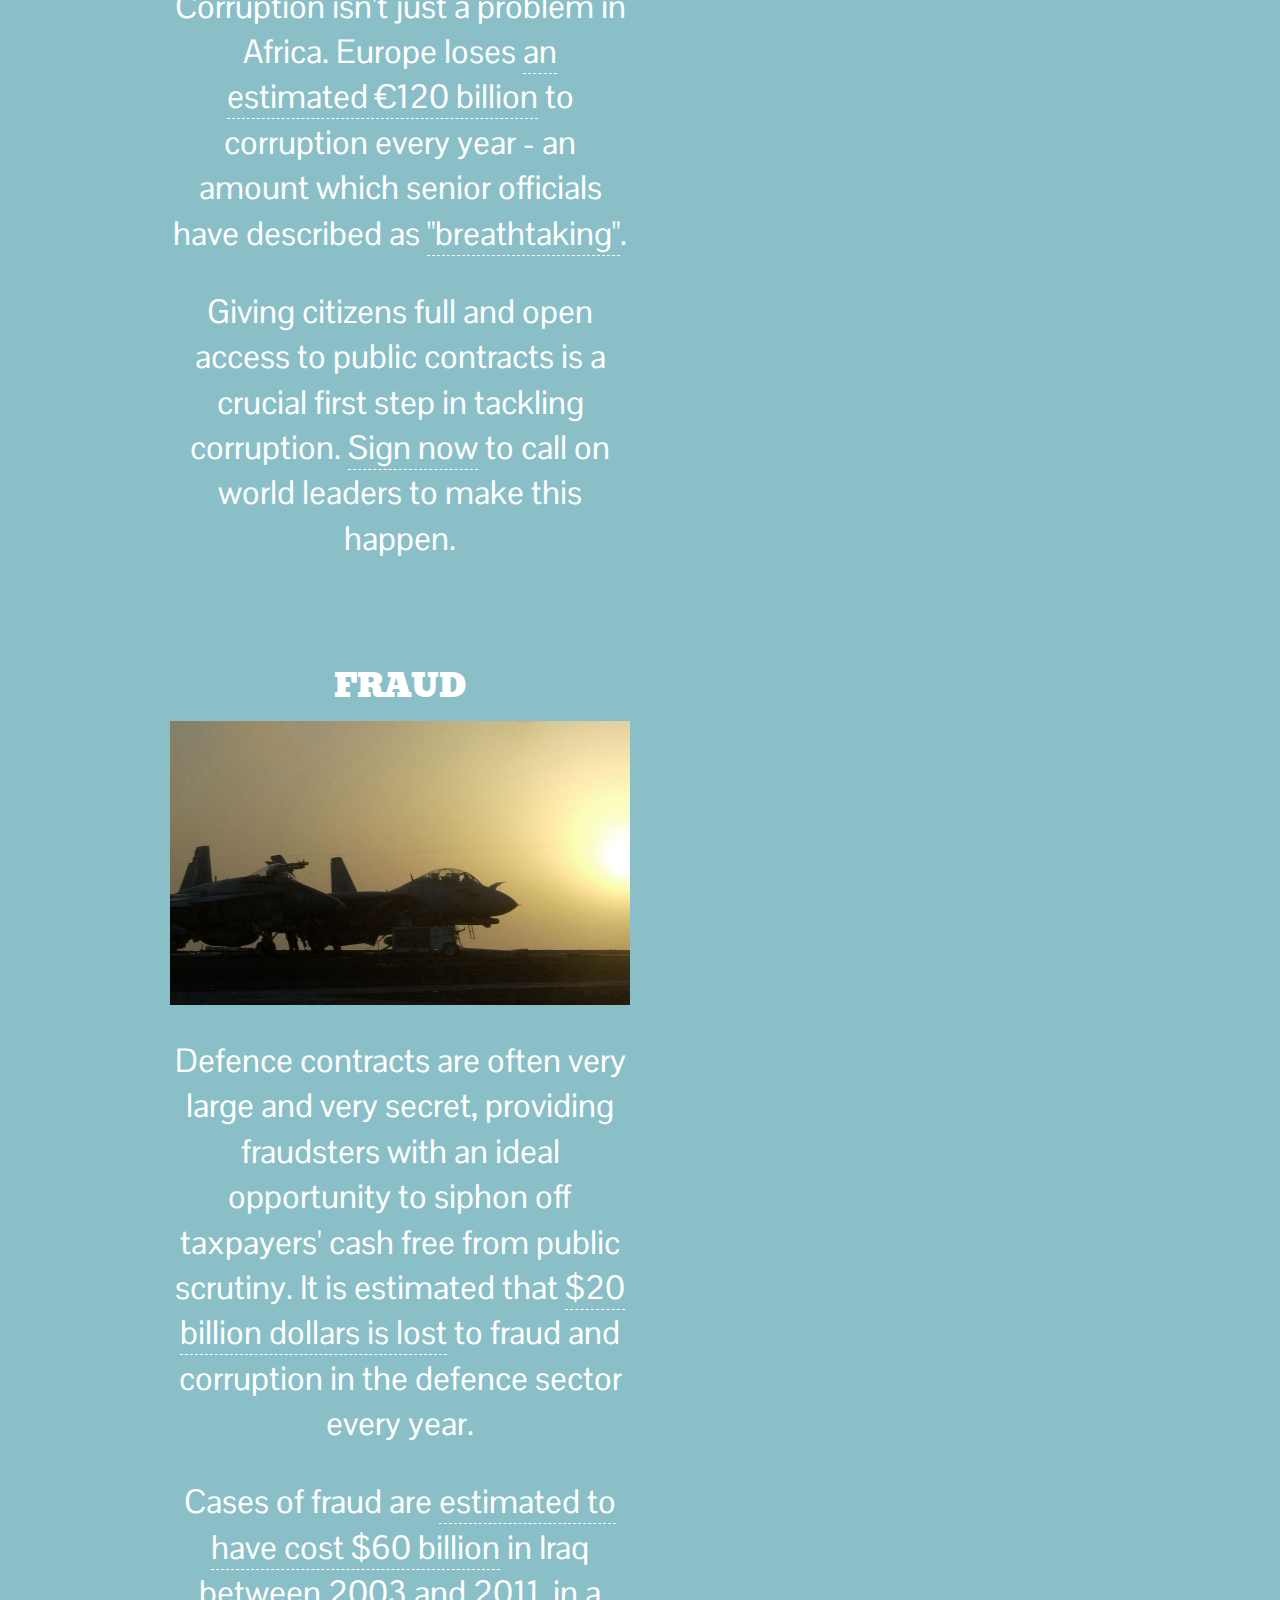
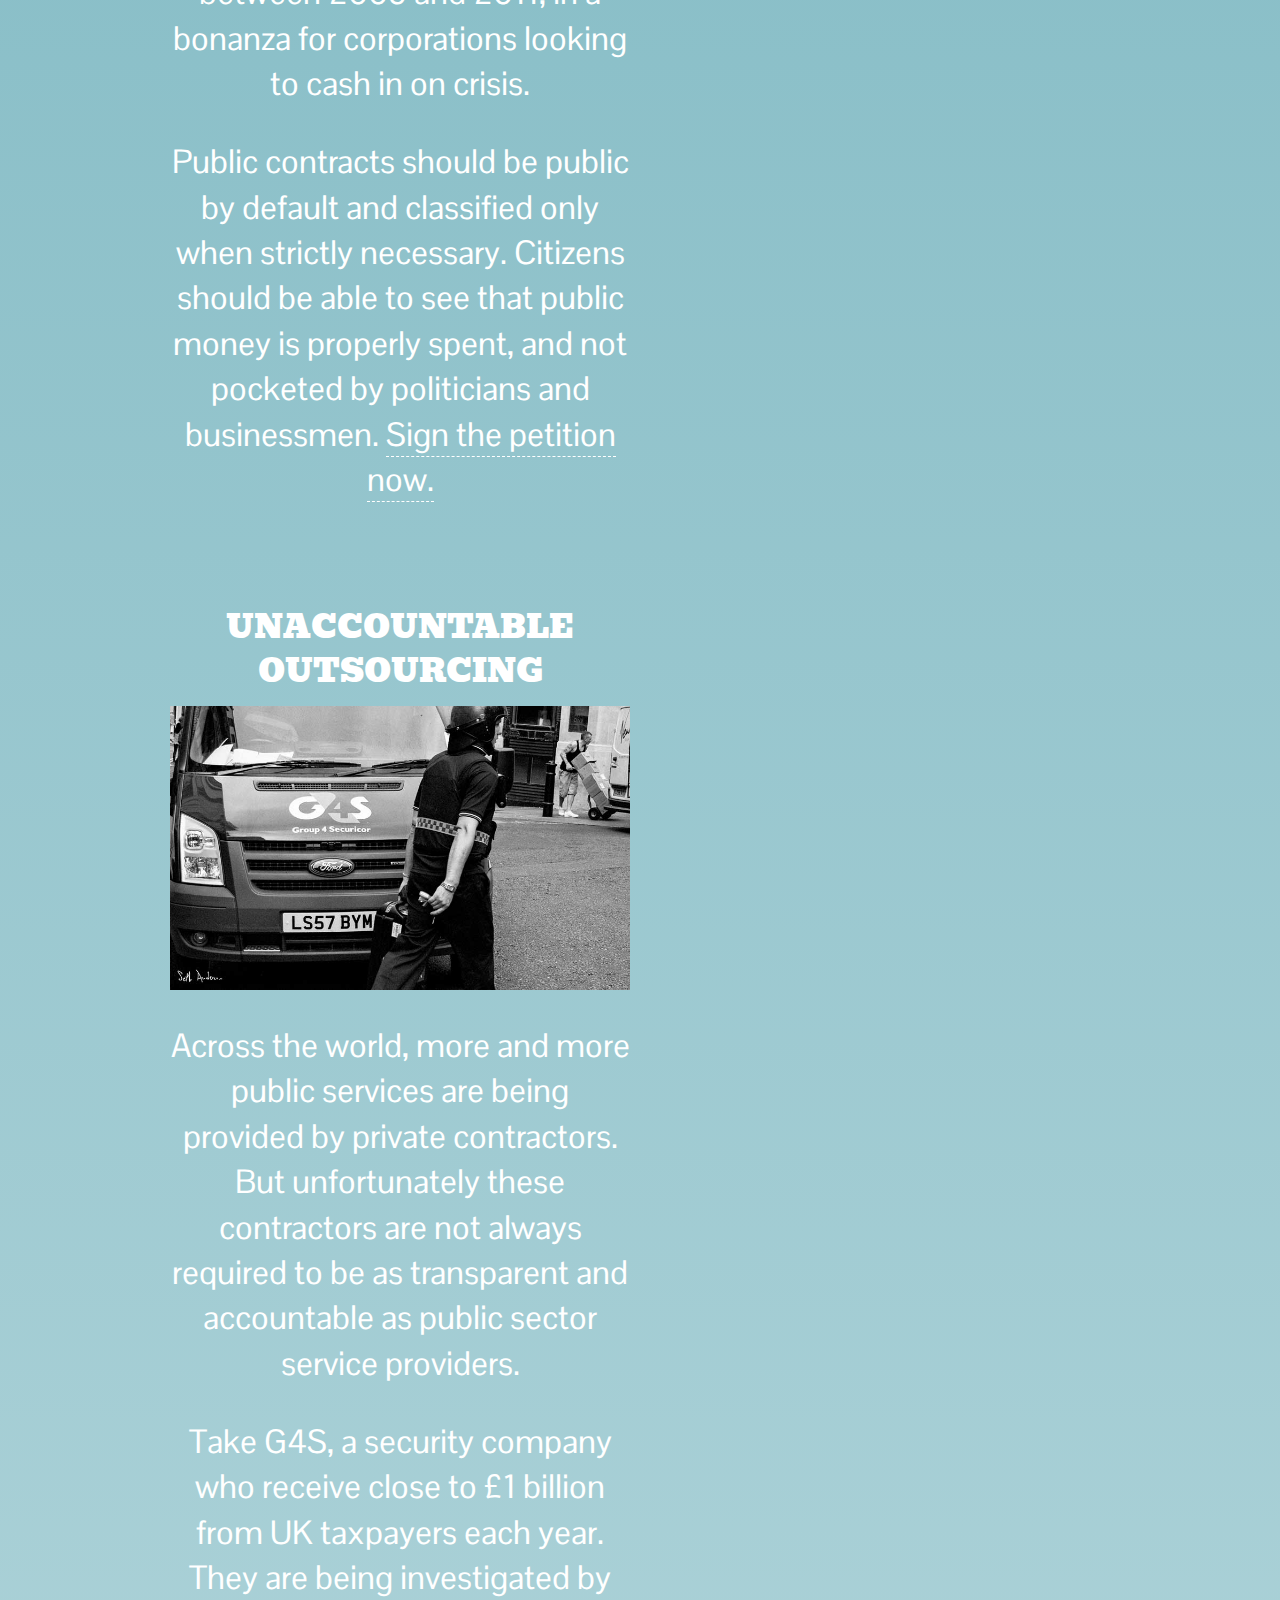
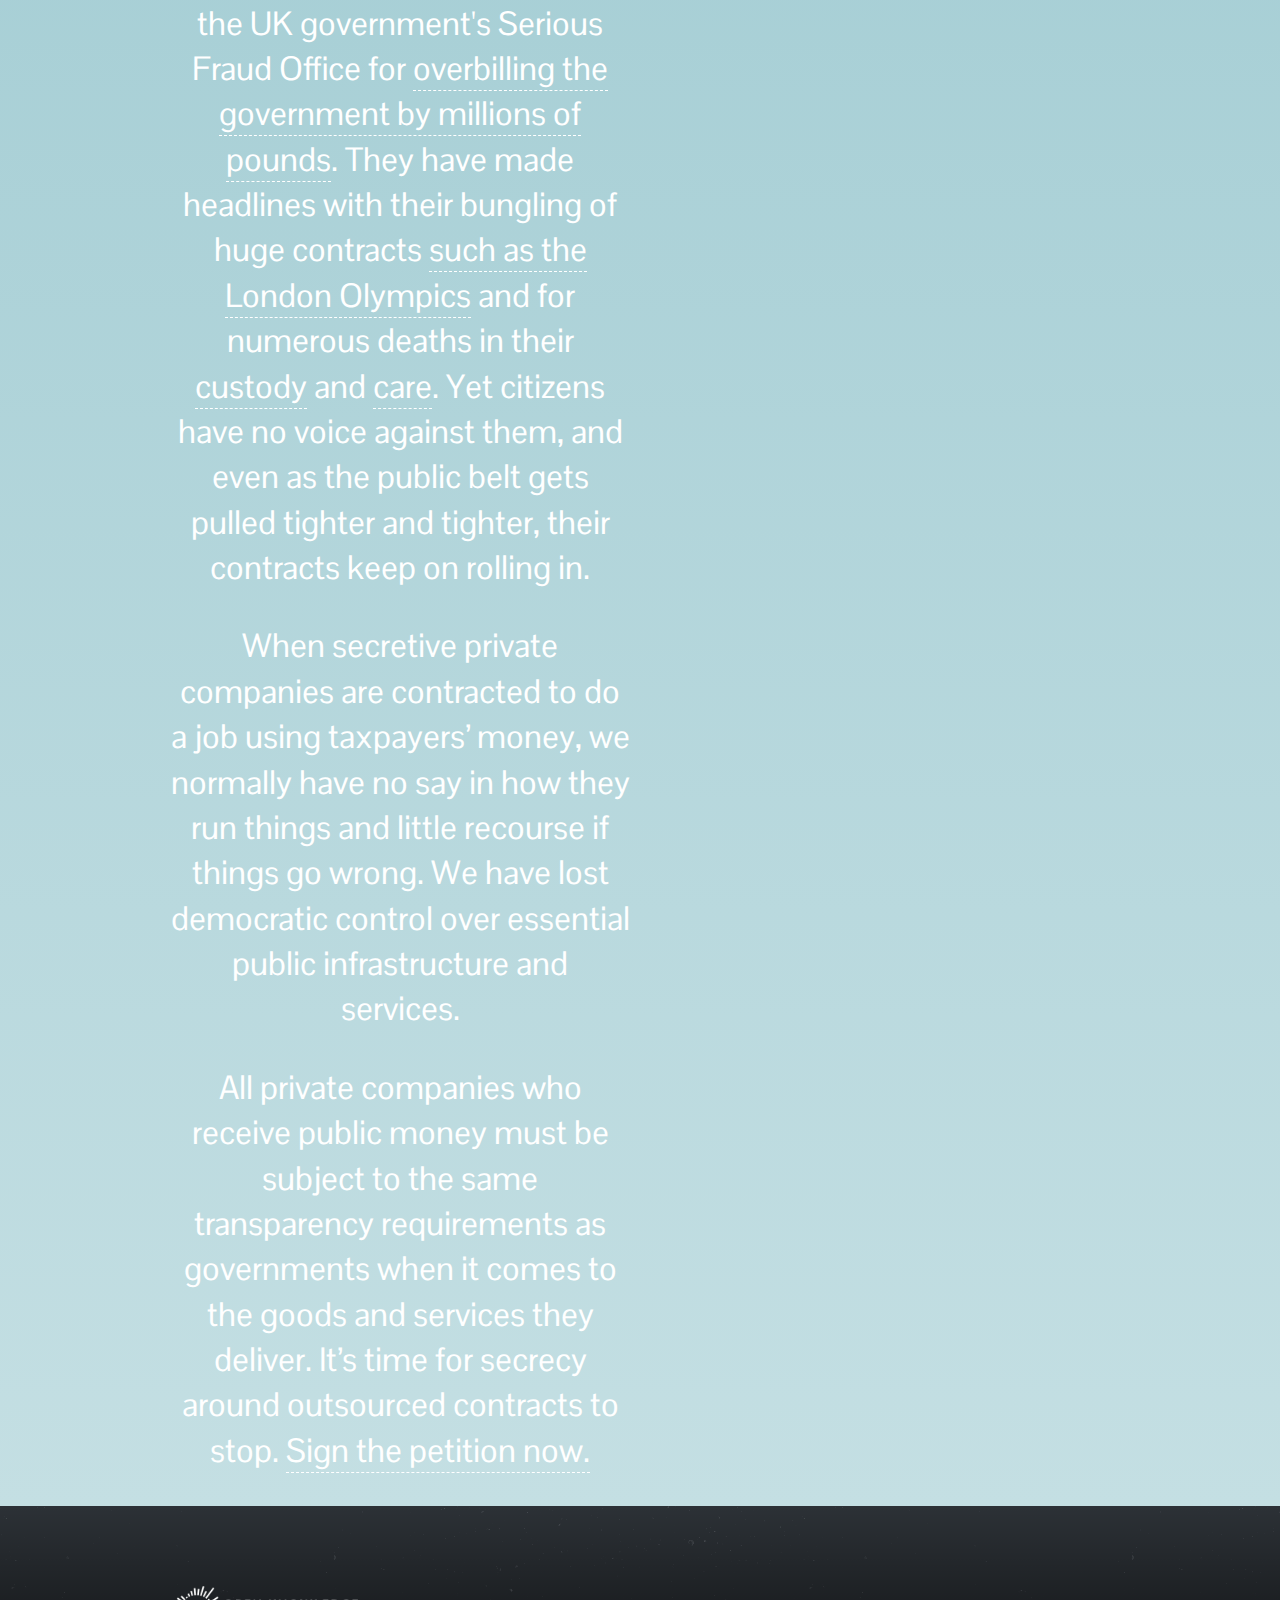
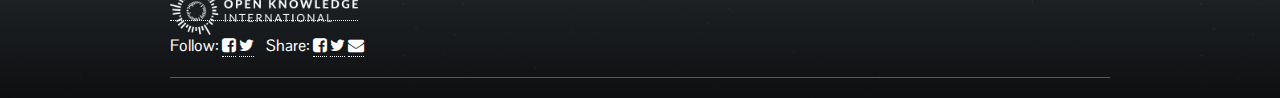
<file: where-it-happens/index.html>
<!DOCTYPE html>
<html lang="en">
  <head>
    <meta charset="utf-8">
    <meta http-equiv="X-UA-Compatible" content="IE=edge">
    <meta name="viewport" content="width=device-width, initial-scale=1">
    <title>Stop Secret Contracts - Where it Happens</title>
    <meta name="description" content="Every year millions of dollars of public money are lost to fraud, corruption and lining the pockets of giant corporations who fail to deliver on their contracts. It's time to put a stop to Secret Contracts! Join the call for transparency and open government contracting.">
    <meta property="og:title" content="Stop Secret Contracts" />
    <meta property="og:description" content="Every year millions of dollars of public money are lost to fraud, corruption and lining the pockets of giant corporations who fail to deliver on their contracts. It's time to put a stop to Secret Contracts! Join the call for transparency and open government contracting." />
    <meta property="og:image" content="http://stopsecretcontracts.org/promo.png">
    
    <link href="//netdna.bootstrapcdn.com/font-awesome/4.0.3/css/font-awesome.css" rel="stylesheet">
    <link rel="stylesheet" href="//assets.okfn.org/themes/okfn/okf-footer/okf-footer.css"/>
    <link href="../css/main.css" rel="stylesheet">

    <!-- HTML5 Shim and Respond.js IE8 support of HTML5 elements and media queries -->
    <!-- WARNING: Respond.js doesn't work if you view the page via file:// -->
    <!--[if lt IE 9]>
      <link href="../css/ie.css" rel="stylesheet">
      <script src="https://oss.maxcdn.com/libs/html5shiv/3.7.0/html5shiv.js"></script>
      <script src="https://oss.maxcdn.com/libs/respond.js/1.4.2/respond.min.js"></script>
    <![endif]-->
  </head>
  <body>
    <div class="light">
      <div class="container">
      
        <nav class="navbar" role="navigation">
          <div class="container">
            <!-- Brand and toggle get grouped for better mobile display -->
            <div class="navbar-header">
              <button type="button" class="navbar-toggle" data-toggle="collapse" data-target="#navbar-collapse">
                <span class="sr-only">Toggle navigation</span>
                <span class="icon-bar"></span>
                <span class="icon-bar"></span>
                <span class="icon-bar"></span>
              </button>
              <a class="navbar-brand" href="../">Stop Secret Contracts</a>
            </div>
        
            <!-- Collect the nav links, forms, and other content for toggling -->
            <div class="collapse navbar-collapse" id="navbar-collapse">
              <ul class="nav navbar-nav navbar-right">
                <li><a href="../">Home</a></li>
                <li><a>Where it Happens</a></li>
                <li><a href="../how-we-work/">How We Work</a></li>
                <li><a href="../campaign-partners/">Campaign Partners</a></li>
                <!--<li><a href="../newsletter/">Sign up to our Campaign Newsletter</a></li>-->
              </ul>
            </div><!-- /.navbar-collapse -->
          </div><!-- /.container-fluid -->
        </nav>

        <div class="row content">
          <div class="col-md-6">
            
            <h2 id="corruption" data-slide="corruption" class="slide">Corruption</h2>
            <img src="../img/gas-flares.jpg" alt="Niger Delta Gas-Flares" />
            <p>Every year, Africa loses <a href="http://www.integrityaction.org/sites/www.integrityaction.org/files/IAC_002_TheFixRate_Report_WEB_0.pdf" target="_blank">around a quarter of its GDP</a> to corruption. That is <a href="http://www.oecd.org/cleangovbiz/49693613.pdf" target="_blank">around $148 billion</a> that could otherwise be spent on schools, hospitals, roads, and clean water for its people.</p>
            <p>Corruption is especially rife when it comes to lucrative natural resources like oil and minerals. In the Niger Delta, over two million barrels of oil are extracted every single day. But hardly any of the money that this generates finds its way back to citizens. <a href="http://www.spiegel.de/international/world/the-nigeria-report-a-cesspool-of-corruption-and-crime-in-the-niger-delta-a-733880.html" target="_blank">Not a single new road</a> has been funded by the government in ten years. </p>
            <p>Corruption isn't just a problem in Africa. Europe loses <a href="http://www.reuters.com/article/2014/02/03/us-eu-corruption-idUSBREA120KN20140203" target="_blank">an estimated €120 billion</a> to corruption every year - an amount which senior officials have described as <a href="http://www.bbc.co.uk/news/world-europe-26014387" target="_blank">"breathtaking"</a>.</p>
            <p>Giving citizens full and open access to public contracts is a crucial first step in tackling corruption. <a class="scrollto" href="#sign" data-slide="sign">Sign now</a> to call on world leaders to make this happen. </p>


            <h2 id="fraud" data-slide="fraud" class="slide">Fraud</h2>
            <img src="../img/fa18.jpg" alt="F-A-18 Returns from a mission over Afghanistan" />
            <p>Defence contracts are often very large and very secret, providing fraudsters with an ideal opportunity to siphon off taxpayers' cash free from public scrutiny. It is estimated that <a href="http://www.transparency.org/topic/detail/defence_security" target="_blank">$20 billion dollars is lost</a> to fraud and corruption in the defence sector every year.</p>
            <p>Cases of fraud are <a href="http://cybercemetery.unt.edu/archive/cwc/20110929213820/http://www.wartimecontracting.gov/docs/CWC_FinalReport-lowres.pdf" target="_blank">estimated to have cost $60 billion</a> in Iraq between 2003 and 2011, in a bonanza for corporations looking to cash in on crisis. </p>
            <p>Public contracts should be public by default and classified only when strictly necessary. Citizens should be able to see that public money is properly spent, and not pocketed by politicians and businessmen. <a class="scrollto" href="#sign" data-slide="sign">Sign the petition now.</a></p>
            
              
            
          </div>
          <div class="col-md-6">
            
            <h2 id="outsourcing" data-slide="outsourcing" class="slide">Unaccountable outsourcing</h2>
            <img src="../img/g4s.jpg" alt="Group 4 Securicor" />
            <p>Across the world, more and more public services are being provided by private contractors. But unfortunately these contractors are not always required to be as transparent and accountable as public sector service providers.</p>
            <p>Take G4S, a security company who receive close to £1 billion from UK taxpayers each year. They are being investigated by the UK government's Serious Fraud Office for <a href="http://www.independent.co.uk/news/business/news/g4s-set-to-face-new-serious-fraud-office-investigation-9016161.html" target="_blank">overbilling the government by millions of pounds</a>. They have made headlines with their bungling of huge contracts <a href="http://www.telegraph.co.uk/finance/newsbysector/supportservices/10070425/Timeline-how-G4Ss-bungled-Olympics-security-contract-unfolded.html" target="_blank">such as the London Olympics</a> and for numerous deaths in their <a href="http://www.opendemocracy.net/ourkingdom/clare-sambrook/duty-of-care-beyond-case-of-mr-ward-cooked-to-death-by-gigantic-outsourcer" target="_blank">custody</a> and <a href="http://www.opendemocracy.net/ourkingdom/clare-sambrook/g4s-guard-fatally-restrains-15-year-old-gets-promoted" target="_blank">care</a>. Yet citizens have no voice against them, and even as the public belt gets pulled tighter and tighter, their contracts keep on rolling in.</p>
            <p>When secretive private companies are contracted to do a job using taxpayers’ money, we normally have no say in how they run things and little recourse if things go wrong. We have lost democratic control over essential public infrastructure and services.</p>
            <p>All private companies who receive public money must be subject to the same transparency requirements as governments when it comes to the goods and services they deliver. It’s time for secrecy around outsourced contracts to stop. <a class="scrollto" href="#sign" data-slide="sign">Sign the petition now.</a></p>

          </div>
        </div>
      </div>
    </div>
    
    <footer class="footer">
      <div class="container">
        <div class="row">
          <div class="col-md-7">
            <a href="http://okfn.org/"><img src="../img/oki-logo.png" height="49" alt="Open Knowledge International"/></a>
          </div>
          <div class="col-md-5">
            <div class="social">
              <span>Follow:</span> <a href="https://www.facebook.com/pages/Stop-Secret-Contracts/245679608971687"><i class="fa fa-facebook-square"></i></a> <a href="https://twitter.com/SecretContracts"><i class="fa fa-twitter"></i></a> <span>&nbsp; &nbsp;Share:</span> <a href="http://www.facebook.com/share.php?u=http://stopsecretcontracts.org/"><i class="fa fa-facebook-square"></i></a> <a href="http://ctt.ec/6Gsm_"><i class="fa fa-twitter"></i></a> <a href="mailto:contact@stopsecretcontracts.org"><i class="fa fa-envelope"></i></a>
            </div>
          </div>
        </div>
        <div class="okf-footer" id="okf-footer"></div>
      </div>
    </footer>
    

    <!-- jQuery (necessary for Bootstrap's JavaScript plugins) -->
    <script src="https://ajax.googleapis.com/ajax/libs/jquery/1.11.0/jquery.min.js"></script>
    <!-- Include all compiled plugins (below), or include individual files as needed -->
    <script src="../js/vendor/bootstrap.min.js"></script>
    <script src="../js/vendor/placeholders.min.js"></script>
    <script src="../js/main.js"></script>
    <script src="//assets.okfn.org/themes/okfn/okf-footer/okf-footer.js" type="text/javascript"></script>
    
    <script>
      <!-- Google Analytics -->
      (function(i,s,o,g,r,a,m){i['GoogleAnalyticsObject']=r;i[r]=i[r]||function(){
      (i[r].q=i[r].q||[]).push(arguments)},i[r].l=1*new Date();a=s.createElement(o),
      m=s.getElementsByTagName(o)[0];a.async=1;a.src=g;m.parentNode.insertBefore(a,m)
      })(window,document,'script','//www.google-analytics.com/analytics.js','ga');
      ga('create', 'UA-33874954-26', 'stopsecretcontracts.org');
      ga('send', 'pageview');
    </script>
  </body>
</html>
</file>
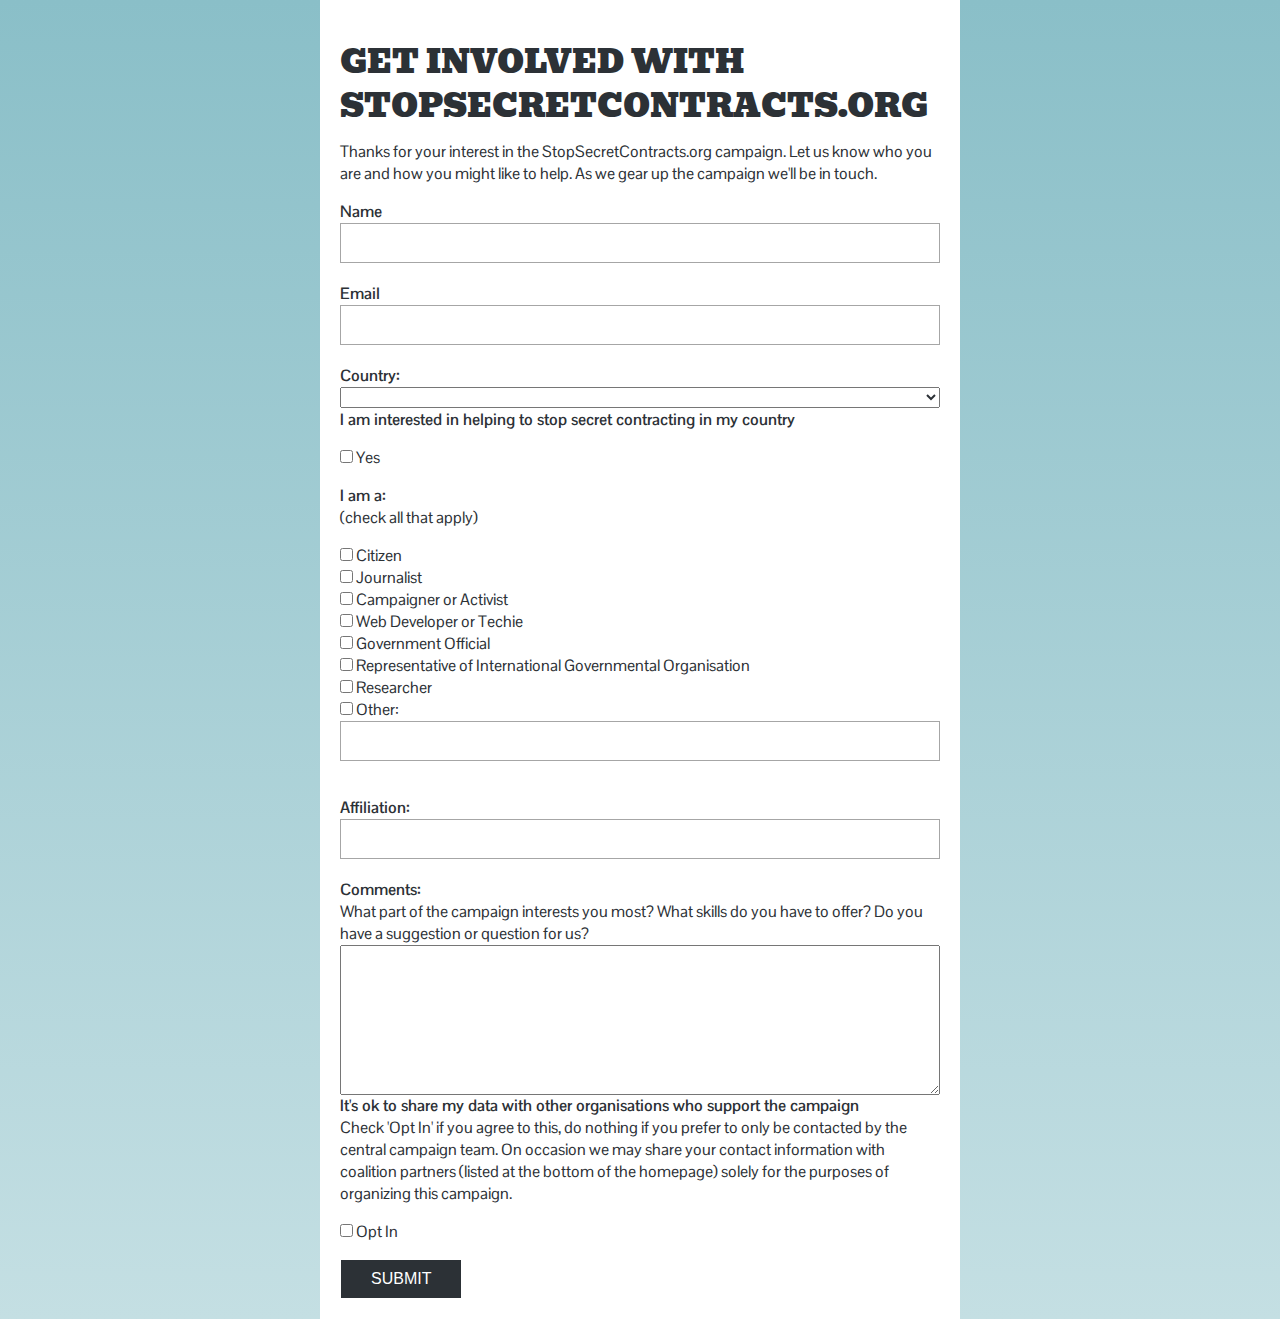
<file: get-involved.html>
<!DOCTYPE html>
<!--[if lt IE 7]>      <html class="no-js lt-ie9 lt-ie8 lt-ie7"> <![endif]-->
<!--[if IE 7]>         <html class="no-js lt-ie9 lt-ie8"> <![endif]-->
<!--[if IE 8]>         <html class="no-js lt-ie9"> <![endif]-->
<!--[if IE 9]>         <html class="no-js ie9"> <![endif]-->
<!--[if gt IE 9]><!--> <html class="no-js"> <!--<![endif]-->
    <head>
        <meta charset="utf-8">
        <meta http-equiv="X-UA-Compatible" content="IE=edge">
        <title>Stop Secret Contracts - Get Involved</title>
        <meta name="description" content="Every year millions of dollars of public money are lost to fraud, corruption and lining the pockets of giant corporations who fail to deliver on their contracts. It's time to put a stop to Secret Contracts! Join the call for transparency and open government contracting.">
        <meta name="viewport" content="width=device-width, initial-scale=1">
        <meta property="og:title" content="Stop Secret Contracts" />
        <meta property="og:description" content="Every year millions of dollars of public money are lost to fraud, corruption and lining the pockets of giant corporations who fail to deliver on their contracts. It's time to put a stop to Secret Contracts! Join the call for transparency and open government contracting." />
        <meta property="og:image" content="http://stopsecretcontracts.org/promo.png">
        
        <link rel="stylesheet" href="css/main.css">

    </head>
    <body class="get-involved-page">
        <!--[if lt IE 7]>
            <p class="browsehappy">You are using an <strong>outdated</strong> browser. Please <a href="http://browsehappy.com/">upgrade your browser</a> to improve your experience.</p>
        <![endif]-->          

          <div class="container white-box">
            <h2>Get Involved with StopSecretContracts.org</h2>
            <div id="getinvolved">
              <p>Thanks for your interest in the StopSecretContracts.org campaign. Let us know who you are and how you might like to help. As we gear up the campaign we'll be in touch.</p>
              <form action="https://docs.google.com/forms/d/1vxUAmv03lZtHzCT2c2s8fLkasKong0oiseQZjS80awg/formResponse" method="POST" id="ss-form" target="_self" onsubmit="">
                <div role="list">
                  <div class="ss-form-question errorbox-good" role="listitem">
                    <div dir="ltr" class="ss-item jfk-scrollbar ss-scrollable  ss-text">
                      <div class="ss-form-entry">
                        <label class="ss-q-item-label" for="entry_1484480613">
                        <div class="ss-q-title">Name </div>
                        <div class="ss-q-help ss-secondary-text" dir="ltr"></div>
                        </label>
                        <input type="text" name="entry.1484480613" value="" class="ss-q-short" id="entry_1484480613" dir="auto" aria-label="Name  " title="">
                        <div class="error-message"></div>
                        <div class="required-message">This is a required question</div>
                      </div>
                    </div>
                  </div>
                  <div class="ss-form-question errorbox-good" role="listitem">
                    <div dir="ltr" class="ss-item jfk-scrollbar ss-scrollable  ss-text">
                      <div class="ss-form-entry">
                        <label class="ss-q-item-label" for="entry_678402457">
                        <div class="ss-q-title">Email </div>
                        <div class="ss-q-help ss-secondary-text" dir="ltr"></div>
                        </label>
                        <input type="text" name="entry.678402457" value="" class="ss-q-short" id="entry_678402457" dir="auto" aria-label="Email  " title="">
                        <div class="error-message"></div>
                        <div class="required-message">This is a required question</div>
                      </div>
                    </div>
                  </div>
                  <div class="ss-form-question errorbox-good" role="listitem">
                    <div dir="ltr" class="ss-item jfk-scrollbar ss-scrollable  ss-select">
                      <div class="ss-form-entry">
                        <label class="ss-q-item-label" for="entry_1303362028">
                        <div class="ss-q-title">Country: </div>
                        <div class="ss-q-help ss-secondary-text" dir="ltr"></div>
                        </label>
                        <select name="entry.1303362028" id="entry_1303362028" aria-label="Country:  ">
                          <option value=""></option>
                          <option value="Afghanistan">Afghanistan</option>
                          <option value="Albania">Albania</option>
                          <option value="Algeria">Algeria</option>
                          <option value="American Samoa">American Samoa</option>
                          <option value="Andorra">Andorra</option>
                          <option value="Angola">Angola</option>
                          <option value="Anguilla">Anguilla</option>
                          <option value="Antarctica">Antarctica</option>
                          <option value="Antigua And Barbuda">Antigua And Barbuda</option>
                          <option value="Argentina">Argentina</option>
                          <option value="Armenia">Armenia</option>
                          <option value="Aruba">Aruba</option>
                          <option value="Australia">Australia</option>
                          <option value="Austria">Austria</option>
                          <option value="Azerbaijan">Azerbaijan</option>
                          <option value="Bahamas">Bahamas</option>
                          <option value="Bahrain">Bahrain</option>
                          <option value="Bangladesh">Bangladesh</option>
                          <option value="Barbados">Barbados</option>
                          <option value="Belarus">Belarus</option>
                          <option value="Belgium">Belgium</option>
                          <option value="Belize">Belize</option>
                          <option value="Benin">Benin</option>
                          <option value="Bermuda">Bermuda</option>
                          <option value="Bhutan">Bhutan</option>
                          <option value="Bolivia">Bolivia</option>
                          <option value="Bosnia And Herzegovina">Bosnia And Herzegovina</option>
                          <option value="Botswana">Botswana</option>
                          <option value="Bouvet Island">Bouvet Island</option>
                          <option value="Brazil">Brazil</option>
                          <option value="British Indian Ocean Territory">British Indian Ocean Territory</option>
                          <option value="Brunei Darussalam">Brunei Darussalam</option>
                          <option value="Bulgaria">Bulgaria</option>
                          <option value="Burkina Faso">Burkina Faso</option>
                          <option value="Burundi">Burundi</option>
                          <option value="Cambodia">Cambodia</option>
                          <option value="Cameroon">Cameroon</option>
                          <option value="Canada">Canada</option>
                          <option value="Cape Verde">Cape Verde</option>
                          <option value="Cayman Islands">Cayman Islands</option>
                          <option value="Central African Republic">Central African Republic</option>
                          <option value="Chad">Chad</option>
                          <option value="Chile">Chile</option>
                          <option value="China">China</option>
                          <option value="Christmas Island">Christmas Island</option>
                          <option value="Cocos (Keeling) Islands">Cocos (Keeling) Islands</option>
                          <option value="Colombia">Colombia</option>
                          <option value="Comoros">Comoros</option>
                          <option value="Congo">Congo</option>
                          <option value="Congo, The Democratic Republic Of The">Congo, The Democratic Republic Of The</option>
                          <option value="Cook Islands">Cook Islands</option>
                          <option value="Costa Rica">Costa Rica</option>
                          <option value="Cote D&#39;ivoire">Cote D&#39;ivoire</option>
                          <option value="Croatia">Croatia</option>
                          <option value="Cuba">Cuba</option>
                          <option value="Cyprus">Cyprus</option>
                          <option value="Czech Republic">Czech Republic</option>
                          <option value="Denmark">Denmark</option>
                          <option value="Djibouti">Djibouti</option>
                          <option value="Dominica">Dominica</option>
                          <option value="Dominican Republic">Dominican Republic</option>
                          <option value="Ecuador">Ecuador</option>
                          <option value="Egypt">Egypt</option>
                          <option value="El Salvador">El Salvador</option>
                          <option value="Equatorial Guinea">Equatorial Guinea</option>
                          <option value="Eritrea">Eritrea</option>
                          <option value="Estonia">Estonia</option>
                          <option value="Ethiopia">Ethiopia</option>
                          <option value="Falkland Islands (Malvinas)">Falkland Islands (Malvinas)</option>
                          <option value="Faroe Islands">Faroe Islands</option>
                          <option value="Fiji">Fiji</option>
                          <option value="Finland">Finland</option>
                          <option value="France">France</option>
                          <option value="French Guiana">French Guiana</option>
                          <option value="French Polynesia">French Polynesia</option>
                          <option value="French Southern Territories">French Southern Territories</option>
                          <option value="Gabon">Gabon</option>
                          <option value="Gambia">Gambia</option>
                          <option value="Georgia">Georgia</option>
                          <option value="Germany">Germany</option>
                          <option value="Ghana">Ghana</option>
                          <option value="Gibraltar">Gibraltar</option>
                          <option value="Greece">Greece</option>
                          <option value="Greenland">Greenland</option>
                          <option value="Grenada">Grenada</option>
                          <option value="Guadeloupe">Guadeloupe</option>
                          <option value="Guam">Guam</option>
                          <option value="Guatemala">Guatemala</option>
                          <option value="Guernsey">Guernsey</option>
                          <option value="Guinea">Guinea</option>
                          <option value="Guinea-bissau">Guinea-bissau</option>
                          <option value="Guyana">Guyana</option>
                          <option value="Haiti">Haiti</option>
                          <option value="Heard Island And Mcdonald Islands">Heard Island And Mcdonald Islands</option>
                          <option value="Holy See (Vatican City State)">Holy See (Vatican City State)</option>
                          <option value="Honduras">Honduras</option>
                          <option value="Hong Kong">Hong Kong</option>
                          <option value="Hungary">Hungary</option>
                          <option value="Iceland">Iceland</option>
                          <option value="India">India</option>
                          <option value="Indonesia">Indonesia</option>
                          <option value="Iran, Islamic Republic Of">Iran, Islamic Republic Of</option>
                          <option value="Iraq">Iraq</option>
                          <option value="Ireland">Ireland</option>
                          <option value="Isle Of Man">Isle Of Man</option>
                          <option value="Israel">Israel</option>
                          <option value="Italy">Italy</option>
                          <option value="Jamaica">Jamaica</option>
                          <option value="Japan">Japan</option>
                          <option value="Jersey">Jersey</option>
                          <option value="Jordan">Jordan</option>
                          <option value="Kazakhstan">Kazakhstan</option>
                          <option value="Kenya">Kenya</option>
                          <option value="Kiribati">Kiribati</option>
                          <option value="Korea, Democratic People&#39;s Republic Of">Korea, Democratic People&#39;s Republic Of</option>
                          <option value="Korea, Republic Of">Korea, Republic Of</option>
                          <option value="Kuwait">Kuwait</option>
                          <option value="Kyrgyzstan">Kyrgyzstan</option>
                          <option value="Lao People&#39;s Democratic Republic">Lao People&#39;s Democratic Republic</option>
                          <option value="Latvia">Latvia</option>
                          <option value="Lebanon">Lebanon</option>
                          <option value="Lesotho">Lesotho</option>
                          <option value="Liberia">Liberia</option>
                          <option value="Libyan Arab Jamahiriya">Libyan Arab Jamahiriya</option>
                          <option value="Liechtenstein">Liechtenstein</option>
                          <option value="Lithuania">Lithuania</option>
                          <option value="Luxembourg">Luxembourg</option>
                          <option value="Macao">Macao</option>
                          <option value="Macedonia, The Former Yugoslav Republic Of">Macedonia, The Former Yugoslav Republic Of</option>
                          <option value="Madagascar">Madagascar</option>
                          <option value="Malawi">Malawi</option>
                          <option value="Malaysia">Malaysia</option>
                          <option value="Maldives">Maldives</option>
                          <option value="Mali">Mali</option>
                          <option value="Malta">Malta</option>
                          <option value="Marshall Islands">Marshall Islands</option>
                          <option value="Martinique">Martinique</option>
                          <option value="Mauritania">Mauritania</option>
                          <option value="Mauritius">Mauritius</option>
                          <option value="Mayotte">Mayotte</option>
                          <option value="Mexico">Mexico</option>
                          <option value="Micronesia, Federated States Of">Micronesia, Federated States Of</option>
                          <option value="Moldova, Republic Of">Moldova, Republic Of</option>
                          <option value="Monaco">Monaco</option>
                          <option value="Mongolia">Mongolia</option>
                          <option value="Montenegro">Montenegro</option>
                          <option value="Montserrat">Montserrat</option>
                          <option value="Morocco">Morocco</option>
                          <option value="Mozambique">Mozambique</option>
                          <option value="Myanmar">Myanmar</option>
                          <option value="Namibia">Namibia</option>
                          <option value="Nauru">Nauru</option>
                          <option value="Nepal">Nepal</option>
                          <option value="Netherlands">Netherlands</option>
                          <option value="Netherlands Antilles">Netherlands Antilles</option>
                          <option value="New Caledonia">New Caledonia</option>
                          <option value="New Zealand">New Zealand</option>
                          <option value="Nicaragua">Nicaragua</option>
                          <option value="Niger">Niger</option>
                          <option value="Nigeria">Nigeria</option>
                          <option value="Niue">Niue</option>
                          <option value="Norfolk Island">Norfolk Island</option>
                          <option value="Northern Mariana Islands">Northern Mariana Islands</option>
                          <option value="Norway">Norway</option>
                          <option value="Oman">Oman</option>
                          <option value="Pakistan">Pakistan</option>
                          <option value="Palau">Palau</option>
                          <option value="Palestinian Territory, Occupied">Palestinian Territory, Occupied</option>
                          <option value="Panama">Panama</option>
                          <option value="Papua New Guinea">Papua New Guinea</option>
                          <option value="Paraguay">Paraguay</option>
                          <option value="Peru">Peru</option>
                          <option value="Philippines">Philippines</option>
                          <option value="Pitcairn">Pitcairn</option>
                          <option value="Poland">Poland</option>
                          <option value="Portugal">Portugal</option>
                          <option value="Puerto Rico">Puerto Rico</option>
                          <option value="Qatar">Qatar</option>
                          <option value="Reunion">Reunion</option>
                          <option value="Romania">Romania</option>
                          <option value="Russian Federation">Russian Federation</option>
                          <option value="Rwanda">Rwanda</option>
                          <option value="Saint Helena">Saint Helena</option>
                          <option value="Saint Kitts And Nevis">Saint Kitts And Nevis</option>
                          <option value="Saint Lucia">Saint Lucia</option>
                          <option value="Saint Pierre And Miquelon">Saint Pierre And Miquelon</option>
                          <option value="Saint Vincent And The Grenadines">Saint Vincent And The Grenadines</option>
                          <option value="Samoa">Samoa</option>
                          <option value="San Marino">San Marino</option>
                          <option value="Sao Tome And Principe">Sao Tome And Principe</option>
                          <option value="Saudi Arabia">Saudi Arabia</option>
                          <option value="Senegal">Senegal</option>
                          <option value="Serbia">Serbia</option>
                          <option value="Seychelles">Seychelles</option>
                          <option value="Sierra Leone">Sierra Leone</option>
                          <option value="Singapore">Singapore</option>
                          <option value="Slovakia">Slovakia</option>
                          <option value="Slovenia">Slovenia</option>
                          <option value="Solomon Islands">Solomon Islands</option>
                          <option value="Somalia">Somalia</option>
                          <option value="South Africa">South Africa</option>
                          <option value="South Georgia And The South Sandwich Islands">South Georgia And The South Sandwich Islands</option>
                          <option value="Spain">Spain</option>
                          <option value="Sri Lanka">Sri Lanka</option>
                          <option value="Sudan">Sudan</option>
                          <option value="Suriname">Suriname</option>
                          <option value="Svalbard And Jan Mayen">Svalbard And Jan Mayen</option>
                          <option value="Swaziland">Swaziland</option>
                          <option value="Sweden">Sweden</option>
                          <option value="Switzerland">Switzerland</option>
                          <option value="Syrian Arab Republic">Syrian Arab Republic</option>
                          <option value="Taiwan, Province Of China">Taiwan, Province Of China</option>
                          <option value="Tajikistan">Tajikistan</option>
                          <option value="Tanzania, United Republic Of">Tanzania, United Republic Of</option>
                          <option value="Thailand">Thailand</option>
                          <option value="Timor-leste">Timor-leste</option>
                          <option value="Togo">Togo</option>
                          <option value="Tokelau">Tokelau</option>
                          <option value="Tonga">Tonga</option>
                          <option value="Trinidad And Tobago">Trinidad And Tobago</option>
                          <option value="Tunisia">Tunisia</option>
                          <option value="Turkey">Turkey</option>
                          <option value="Turkmenistan">Turkmenistan</option>
                          <option value="Turks And Caicos Islands">Turks And Caicos Islands</option>
                          <option value="Tuvalu">Tuvalu</option>
                          <option value="Uganda">Uganda</option>
                          <option value="Ukraine">Ukraine</option>
                          <option value="United Arab Emirates">United Arab Emirates</option>
                          <option value="United Kingdom">United Kingdom</option>
                          <option value="United States">United States</option>
                          <option value="United States Minor Outlying Islands">United States Minor Outlying Islands</option>
                          <option value="Uruguay">Uruguay</option>
                          <option value="Uzbekistan">Uzbekistan</option>
                          <option value="Vanuatu">Vanuatu</option>
                          <option value="Venezuela">Venezuela</option>
                          <option value="Viet Nam">Viet Nam</option>
                          <option value="Virgin Islands, British">Virgin Islands, British</option>
                          <option value="Virgin Islands, U.S.">Virgin Islands, U.S.</option>
                          <option value="Wallis And Futuna">Wallis And Futuna</option>
                          <option value="Western Sahara">Western Sahara</option>
                          <option value="Yemen">Yemen</option>
                          <option value="Zambia">Zambia</option>
                          <option value="Zimbabwe">Zimbabwe</option>
                        </select>
                        <div class="required-message">This is a required question</div>
                      </div>
                    </div>
                  </div>
                  <div class="ss-form-question errorbox-good" role="listitem">
                    <div dir="ltr" class="ss-item jfk-scrollbar ss-scrollable  ss-checkbox">
                      <div class="ss-form-entry">
                        <label class="ss-q-item-label" for="entry_1537089230">
                        <div class="ss-q-title">I am interested in helping to stop secret contracting in my country </div>
                        <div class="ss-q-help ss-secondary-text" dir="ltr"></div>
                        </label>
                        <ul class="ss-choices" role="group" aria-label="I am interested in helping to stop secret contracting in my country  ">
                          <li class="ss-choice-item">
                            <label><span class="ss-choice-item-control goog-inline-block">
                              <input type="checkbox" name="entry.821466087" value="Yes" id="group_821466087_1" role="checkbox" class="ss-q-checkbox">
                              </span> <span class="ss-choice-label">Yes</span> </label>
                          </li>
                        </ul>
                        <div class="error-message"></div>
                        <div class="required-message">This is a required question</div>
                      </div>
                    </div>
                  </div>
                  <div class="ss-form-question errorbox-good" role="listitem">
                    <div dir="ltr" class="ss-item jfk-scrollbar ss-scrollable  ss-checkbox">
                      <div class="ss-form-entry">
                        <label class="ss-q-item-label" for="entry_1908333408">
                        <div class="ss-q-title">I am a: </div>
                        <div class="ss-q-help ss-secondary-text" dir="ltr">(check all that apply)</div>
                        </label>
                        <ul class="ss-choices" role="group" aria-label="I am a: (check all that apply) ">
                          <li class="ss-choice-item">
                            <label><span class="ss-choice-item-control goog-inline-block">
                              <input type="checkbox" name="entry.1545864743" value="Citizen" id="group_1545864743_1" role="checkbox" class="ss-q-checkbox">
                              </span> <span class="ss-choice-label">Citizen</span> </label>
                          </li>
                          <li class="ss-choice-item">
                            <label><span class="ss-choice-item-control goog-inline-block">
                              <input type="checkbox" name="entry.1545864743" value="Journalist" id="group_1545864743_2" role="checkbox" class="ss-q-checkbox">
                              </span> <span class="ss-choice-label">Journalist</span> </label>
                          </li>
                          <li class="ss-choice-item">
                            <label><span class="ss-choice-item-control goog-inline-block">
                              <input type="checkbox" name="entry.1545864743" value="Campaigner or Activist" id="group_1545864743_3" role="checkbox" class="ss-q-checkbox">
                              </span> <span class="ss-choice-label">Campaigner or Activist</span> </label>
                          </li>
                          <li class="ss-choice-item">
                            <label><span class="ss-choice-item-control goog-inline-block">
                              <input type="checkbox" name="entry.1545864743" value="Web Developer or Techie" id="group_1545864743_4" role="checkbox" class="ss-q-checkbox">
                              </span> <span class="ss-choice-label">Web Developer or Techie</span> </label>
                          </li>
                          <li class="ss-choice-item">
                            <label><span class="ss-choice-item-control goog-inline-block">
                              <input type="checkbox" name="entry.1545864743" value="Government Official" id="group_1545864743_5" role="checkbox" class="ss-q-checkbox">
                              </span> <span class="ss-choice-label">Government Official</span> </label>
                          </li>
                          <li class="ss-choice-item">
                            <label><span class="ss-choice-item-control goog-inline-block">
                              <input type="checkbox" name="entry.1545864743" value="Representative of International Governmental Organisation" id="group_1545864743_6" role="checkbox" class="ss-q-checkbox">
                              </span> <span class="ss-choice-label">Representative of International Governmental Organisation</span> </label>
                          </li>
                          <li class="ss-choice-item">
                            <label><span class="ss-choice-item-control goog-inline-block">
                              <input type="checkbox" name="entry.1545864743" value="Researcher" id="group_1545864743_7" role="checkbox" class="ss-q-checkbox">
                              </span> <span class="ss-choice-label">Researcher</span> </label>
                          </li>
                          <li class="ss-choice-item">
                            <label><span class="ss-choice-item-control goog-inline-block">
                              <input type="checkbox" name="entry.1545864743" value="__other_option__" id="group_1545864743_8" role="checkbox" class="ss-q-checkbox ss-q-other-toggle">
                              </span> Other:</label>
                            <span class="ss-q-other-container goog-inline-block">
                            <input type="text" name="entry.1545864743.other_option_response" value="" class="ss-q-other" id="entry_1545864743_other_option_response" dir="auto" aria-label="Other">
                            </span> </li>
                        </ul>
                        <div class="error-message"></div>
                        <div class="required-message">This is a required question</div>
                      </div>
                    </div>
                  </div>
                  <div class="ss-form-question errorbox-good" role="listitem">
                    <div dir="ltr" class="ss-item jfk-scrollbar ss-scrollable  ss-text">
                      <div class="ss-form-entry">
                        <label class="ss-q-item-label" for="entry_2129176580">
                        <div class="ss-q-title">Affiliation: </div>
                        <div class="ss-q-help ss-secondary-text" dir="ltr"></div>
                        </label>
                        <input type="text" name="entry.2129176580" value="" class="ss-q-short" id="entry_2129176580" dir="auto" aria-label="Affiliation:  " title="">
                        <div class="error-message"></div>
                        <div class="required-message">This is a required question</div>
                      </div>
                    </div>
                  </div>
                  <div class="ss-form-question errorbox-good" role="listitem">
                    <div dir="ltr" class="ss-item jfk-scrollbar ss-scrollable  ss-paragraph-text">
                      <div class="ss-form-entry">
                        <label class="ss-q-item-label" for="entry_1991390688">
                        <div class="ss-q-title">Comments: </div>
                        <div class="ss-q-help ss-secondary-text" dir="ltr">What part of the campaign interests you most? What skills do you have to offer? Do you have a suggestion or question for us?</div>
                        </label>
                        <textarea name="entry.1991390688" rows="8" cols="0" class="ss-q-long" id="entry_1991390688" dir="auto" aria-label="Comments: What part of the campaign interests you most? What skills do you have to offer? Do you have a suggestion or question for us? "></textarea>
                        <div class="error-message"></div>
                        <div class="required-message">This is a required question</div>
                      </div>
                    </div>
                  </div>
                  <div class="ss-form-question errorbox-good" role="listitem">
                    <div dir="ltr" class="ss-item jfk-scrollbar ss-scrollable  ss-checkbox">
                      <div class="ss-form-entry">
                        <label class="ss-q-item-label" for="entry_1076610135">
                        <div class="ss-q-title">It&#39;s ok to share my data with other organisations who support the campaign </div>
                        <div class="ss-q-help ss-secondary-text" dir="ltr">Check &#39;Opt In&#39; if you agree to this, do nothing if you prefer to only be contacted by the central campaign team. On occasion we may share your contact information with coalition partners (listed at the bottom of the homepage) solely for the purposes of organizing this campaign. </div>
                        </label>
                        <ul class="ss-choices" role="group" aria-label="It&#39;s ok to share my data with other organisations who support the campaign Check &#39;Opt In&#39; if you agree to this, do nothing if you prefer to only be contacted by the central campaign team. On occasion we may share your contact information with coalition partners (listed at the bottom of the homepage) solely for the purposes of organizing this campaign.  ">
                          <li class="ss-choice-item">
                            <label><span class="ss-choice-item-control goog-inline-block">
                              <input type="checkbox" name="entry.1122624537" value="Opt In" id="group_1122624537_1" role="checkbox" class="ss-q-checkbox">
                              </span> <span class="ss-choice-label">Opt In</span> </label>
                          </li>
                        </ul>
                        <div class="error-message"></div>
                        <div class="required-message">This is a required question</div>
                      </div>
                    </div>
                  </div>
                  <input type="hidden" name="draftResponse" value="[,,&quot;-2465169333122236264&quot;]
              ">
                  <input type="hidden" name="pageHistory" value="0">
                  <input type="hidden" name="fromEmail" value="false">
                  <input type="hidden" name="fbzx" value="-2465169333122236264">
                  <div class="ss-item ss-navigate">
                    <table id="navigation-table">
                      <tbody>
                        <tr>
                          <td class="ss-form-entry goog-inline-block" id="navigation-buttons" dir="ltr"><input type="submit" name="submit" value="Submit" id="ss-submit"></td>
                        </tr>
                      </tbody>
                    </table>
                  </div>
                </div>
              </form>
 
            </div>
          </div>
        
    </body>
</html>
</file>
<file: css/main.css>
@import url(http://fonts.googleapis.com/css?family=Bevan);

@import url(http://fonts.googleapis.com/css?family=Pontano+Sans);
/*
 * CSS for Open Contracting site
 * by Sam Smith.
 * Edits should be made to LESS files.
 */
/*! normalize.css v1.1.3 | MIT License | git.io/normalize */
/* ==========================================================================
   HTML5 display definitions
   ========================================================================== */
/**
 * Correct `block` display not defined in IE 6/7/8/9 and Firefox 3.
 */
article,
aside,
details,
figcaption,
figure,
footer,
header,
hgroup,
main,
nav,
section,
summary {
  display: block;
}
/**
 * Correct `inline-block` display not defined in IE 6/7/8/9 and Firefox 3.
 */
audio,
canvas,
video {
  display: inline-block;
  *display: inline;
  *zoom: 1;
}
/**
 * Prevent modern browsers from displaying `audio` without controls.
 * Remove excess height in iOS 5 devices.
 */
audio:not([controls]) {
  display: none;
  height: 0;
}
/**
 * Address styling not present in IE 7/8/9, Firefox 3, and Safari 4.
 * Known issue: no IE 6 support.
 */
[hidden] {
  display: none;
}
/* ==========================================================================
   Base
   ========================================================================== */
/**
 * 1. Correct text resizing oddly in IE 6/7 when body `font-size` is set using
 *    `em` units.
 * 2. Prevent iOS text size adjust after orientation change, without disabling
 *    user zoom.
 */
html {
  font-size: 100%;
  /* 1 */

  -ms-text-size-adjust: 100%;
  -webkit-text-size-adjust: 100%;
  /* 2 */

}
/**
 * Address `font-family` inconsistency between `textarea` and other form
 * elements.
 */
html,
button,
input,
select,
textarea {
  font-family: sans-serif;
}
/**
 * Address margins handled incorrectly in IE 6/7.
 */
body {
  margin: 0;
}
/* ==========================================================================
   Links
   ========================================================================== */
/**
 * Address `outline` inconsistency between Chrome and other browsers.
 */
a:focus {
  outline: thin dotted;
}
/**
 * Improve readability when focused and also mouse hovered in all browsers.
 */
a:active,
a:hover {
  outline: 0;
}
/* ==========================================================================
   Typography
   ========================================================================== */
/**
 * Address font sizes and margins set differently in IE 6/7.
 * Address font sizes within `section` and `article` in Firefox 4+, Safari 5,
 * and Chrome.
 */
h1 {
  font-size: 2em;
  margin: 0.67em 0;
}
h2 {
  font-size: 1.5em;
  margin: 0.83em 0;
}
h3 {
  font-size: 1.17em;
  margin: 1em 0;
}
h4 {
  font-size: 1em;
  margin: 1.33em 0;
}
h5 {
  font-size: 0.83em;
  margin: 1.67em 0;
}
h6 {
  font-size: 0.67em;
  margin: 2.33em 0;
}
/**
 * Address styling not present in IE 7/8/9, Safari 5, and Chrome.
 */
abbr[title] {
  border-bottom: 1px dotted;
}
/**
 * Address style set to `bolder` in Firefox 3+, Safari 4/5, and Chrome.
 */
b,
strong {
  font-weight: bold;
}
blockquote {
  margin: 1em 40px;
}
/**
 * Address styling not present in Safari 5 and Chrome.
 */
dfn {
  font-style: italic;
}
/**
 * Address differences between Firefox and other browsers.
 * Known issue: no IE 6/7 normalization.
 */
hr {
  -moz-box-sizing: content-box;
  box-sizing: content-box;
  height: 0;
}
/**
 * Address styling not present in IE 6/7/8/9.
 */
mark {
  background: #ff0;
  color: #000;
}
/**
 * Address margins set differently in IE 6/7.
 */
p,
pre {
  margin: 1em 0;
}
/**
 * Correct font family set oddly in IE 6, Safari 4/5, and Chrome.
 */
code,
kbd,
pre,
samp {
  font-family: monospace, serif;
  _font-family: 'courier new', monospace;
  font-size: 1em;
}
/**
 * Improve readability of pre-formatted text in all browsers.
 */
pre {
  white-space: pre;
  white-space: pre-wrap;
  word-wrap: break-word;
}
/**
 * Address CSS quotes not supported in IE 6/7.
 */
q {
  quotes: none;
}
/**
 * Address `quotes` property not supported in Safari 4.
 */
q:before,
q:after {
  content: '';
  content: none;
}
/**
 * Address inconsistent and variable font size in all browsers.
 */
small {
  font-size: 80%;
}
/**
 * Prevent `sub` and `sup` affecting `line-height` in all browsers.
 */
sub,
sup {
  font-size: 75%;
  line-height: 0;
  position: relative;
  vertical-align: baseline;
}
sup {
  top: -0.5em;
}
sub {
  bottom: -0.25em;
}
/* ==========================================================================
   Lists
   ========================================================================== */
/**
 * Address margins set differently in IE 6/7.
 */
dl,
menu,
ol,
ul {
  margin: 1em 0;
}
dd {
  margin: 0 0 0 40px;
}
/**
 * Address paddings set differently in IE 6/7.
 */
menu,
ol,
ul {
  padding: 0 0 0 40px;
}
/**
 * Correct list images handled incorrectly in IE 7.
 */
nav ul,
nav ol {
  list-style: none;
  list-style-image: none;
}
/* ==========================================================================
   Embedded content
   ========================================================================== */
/**
 * 1. Remove border when inside `a` element in IE 6/7/8/9 and Firefox 3.
 * 2. Improve image quality when scaled in IE 7.
 */
img {
  border: 0;
  /* 1 */

  -ms-interpolation-mode: bicubic;
  /* 2 */

}
/**
 * Correct overflow displayed oddly in IE 9.
 */
svg:not(:root) {
  overflow: hidden;
}
/* ==========================================================================
   Figures
   ========================================================================== */
/**
 * Address margin not present in IE 6/7/8/9, Safari 5, and Opera 11.
 */
figure {
  margin: 0;
}
/* ==========================================================================
   Forms
   ========================================================================== */
/**
 * Correct margin displayed oddly in IE 6/7.
 */
form {
  margin: 0;
}
/**
 * Define consistent border, margin, and padding.
 */
fieldset {
  border: 1px solid #c0c0c0;
  margin: 0 2px;
  padding: 0.35em 0.625em 0.75em;
}
/**
 * 1. Correct color not being inherited in IE 6/7/8/9.
 * 2. Correct text not wrapping in Firefox 3.
 * 3. Correct alignment displayed oddly in IE 6/7.
 */
legend {
  border: 0;
  /* 1 */

  padding: 0;
  white-space: normal;
  /* 2 */

  *margin-left: -7px;
  /* 3 */

}
/**
 * 1. Correct font size not being inherited in all browsers.
 * 2. Address margins set differently in IE 6/7, Firefox 3+, Safari 5,
 *    and Chrome.
 * 3. Improve appearance and consistency in all browsers.
 */
button,
input,
select,
textarea {
  font-size: 100%;
  /* 1 */

  margin: 0;
  /* 2 */

  vertical-align: baseline;
  *vertical-align: middle;
  /* 3 */

}
/**
 * Address Firefox 3+ setting `line-height` on `input` using `!important` in
 * the UA stylesheet.
 */
button,
input {
  line-height: normal;
}
/**
 * Address inconsistent `text-transform` inheritance for `button` and `select`.
 * All other form control elements do not inherit `text-transform` values.
 * Correct `button` style inheritance in Chrome, Safari 5+, and IE 6+.
 * Correct `select` style inheritance in Firefox 4+ and Opera.
 */
button,
select {
  text-transform: none;
}
/**
 * 1. Avoid the WebKit bug in Android 4.0.* where (2) destroys native `audio`
 *    and `video` controls.
 * 2. Correct inability to style clickable `input` types in iOS.
 * 3. Improve usability and consistency of cursor style between image-type
 *    `input` and others.
 * 4. Remove inner spacing in IE 7 without affecting normal text inputs.
 *    Known issue: inner spacing remains in IE 6.
 */
button,
html input[type="button"],
input[type="reset"],
input[type="submit"] {
  -webkit-appearance: button;
  /* 2 */

  cursor: pointer;
  /* 3 */

  *overflow: visible;
  /* 4 */

}
/**
 * Re-set default cursor for disabled elements.
 */
button[disabled],
html input[disabled] {
  cursor: default;
}
/**
 * 1. Address box sizing set to content-box in IE 8/9.
 * 2. Remove excess padding in IE 8/9.
 * 3. Remove excess padding in IE 7.
 *    Known issue: excess padding remains in IE 6.
 */
input[type="checkbox"],
input[type="radio"] {
  box-sizing: border-box;
  /* 1 */

  padding: 0;
  /* 2 */

  *height: 13px;
  *width: 13px;
  /* 3 */

}
/**
 * 1. Address `appearance` set to `searchfield` in Safari 5 and Chrome.
 * 2. Address `box-sizing` set to `border-box` in Safari 5 and Chrome
 *    (include `-moz` to future-proof).
 */
input[type="search"] {
  -webkit-appearance: textfield;
  /* 1 */

  -moz-box-sizing: content-box;
  -webkit-box-sizing: content-box;
  /* 2 */

  box-sizing: content-box;
}
/**
 * Remove inner padding and search cancel button in Safari 5 and Chrome
 * on OS X.
 */
input[type="search"]::-webkit-search-cancel-button,
input[type="search"]::-webkit-search-decoration {
  -webkit-appearance: none;
}
/**
 * Remove inner padding and border in Firefox 3+.
 */
button::-moz-focus-inner,
input::-moz-focus-inner {
  border: 0;
  padding: 0;
}
/**
 * 1. Remove default vertical scrollbar in IE 6/7/8/9.
 * 2. Improve readability and alignment in all browsers.
 */
textarea {
  overflow: auto;
  /* 1 */

  vertical-align: top;
  /* 2 */

}
/* ==========================================================================
   Tables
   ========================================================================== */
/**
 * Remove most spacing between table cells.
 */
table {
  border-collapse: collapse;
  border-spacing: 0;
}
.bodyfont {
  font-family: 'Pontano Sans', "Helvetica Neue", Helvetica, Arial, sans-serif;
  font-weight: 400;
}
/* ==========================================================================
   Base styles
   ========================================================================== */
html,
button,
input,
select,
textarea {
  color: #2c3136;
}
html {
  font-size: 62.5%;
  /* Make 1em equal 10px */

  overflow-x: hidden;
}
body {
  font-size: 16px;
  font-size: 1.6rem;
  /* Uses the default font-size of 16 */

  line-height: 1.375;
  /* Unitless line height */

  /* Uses our line height of 22, divided by the font size of 16 */

  font-family: 'Pontano Sans', "Helvetica Neue", Helvetica, Arial, sans-serif;
  font-weight: 400;
}
/*
 * Remove text-shadow in selection highlight: h5bp.com/i
 * These selection rule sets have to be separate.
 */
::-moz-selection {
  background: #267f5d;
  text-shadow: none;
  color: #ffffff;
}
::selection {
  background: #267f5d;
  text-shadow: none;
  color: #ffffff;
}
/*
 * A better looking default horizontal rule
 */
hr {
  display: block;
  height: 1px;
  border: 0;
  border-top: 1px solid #ccc;
  margin: 1em 0;
  padding: 0;
}
/*
 * Remove the gap between images, videos, audio and canvas and the bottom of
 * their containers: h5bp.com/i/440
 */
audio,
canvas,
img,
video {
  vertical-align: middle;
}
/*
 * Remove default fieldset styles.
 */
fieldset {
  border: 0;
  margin: 0;
  padding: 0;
}
/*
 * Allow only vertical resizing of textareas.
 */
textarea {
  resize: vertical;
}
strong {
  font-weight: 400;
  text-decoration: underline;
}
/* ==========================================================================
   Browse Happy prompt
   ========================================================================== */
.browsehappy {
  margin: 0.2em 0;
  background: #ccc;
  color: #000;
  padding: 0.2em 0;
}
/* ==========================================================================
   General Styles
   ========================================================================== */
html {
  background-color: #2c3136;
  color: #ffffff;
  background-image: url(../img/dark-bg.png);
  background-position: top center;
}
p,
h1,
h2,
h3,
h4,
h5,
h6 {
  margin-top: 0;
  margin-bottom: 0.3em;
}
h1,
h2,
h3,
h4,
h5,
h6,
.heading {
  font-family: Bevan, "Rockwell Extra Bold", "Rockwell Bold", monospace;
  text-transform: uppercase;
  font-weight: 400;
}
h1 {
  margin-bottom: 0.1em;
  line-height: 1.09;
  text-shadow: 1px 1px 0 #267f5d, 2px 2px 0 #267f5d, 3px 3px 0 #267f5d, 4px 4px 0 #267f5d;
  font-size: 30px;
  font-size: 3rem;
}
h2 {
  padding-top: 30px;
  font-size: 26px;
  font-size: 2.6rem;
}
h3 {
  font-size: 22px;
  font-size: 2.2rem;
}
p,
ul {
  margin-bottom: 0;
  padding-bottom: 1em;
}
a:link,
a:visited,
a:hover,
a:focus,
a:active {
  color: #ffffff;
  text-decoration: none;
  border-bottom: dotted 1px #ffffff;
}
a:hover,
a:focus,
a:active {
  border-bottom-style: solid;
}
a.no-border:link,
a.no-border:visited,
a.no-border:hover,
a.no-border:focus,
a.no-border:active,
a.no-border:hover,
a.no-border:focus,
a.no-border:active {
  border: none;
}
input[type="text"],
input[type="email"],
select,
textarea {
  width: 100%;
  -ms-box-sizing: border-box;
  -moz-box-sizing: border-box;
  -webkit-box-sizing: border-box;
  box-sizing: border-box;
}
input[type="text"],
input[type="email"] {
  border-style: solid;
  border-width: 1px;
  border-color: #A6A6A6;
  margin-bottom: 20px;
  padding: 10px;
}
input[type="text"]:focus,
input[type="email"]:focus {
  border-color: #267f5d;
}
button,
.btn,
input[type="submit"] {
  display: inline-block;
  background-color: #2c3136;
  border: none;
  color: #ffffff;
  padding: 10px 30px;
  text-transform: uppercase;
}
.btn:link,
.btn:visited,
.btn:hover,
.btn:focus,
.btn:active {
  border: none;
}
/* ==========================================================================
   Targeted Styles - Mobile first
   ========================================================================== */
.money {
  background-image: url(../img/money.png);
  background-repeat: no-repeat;
  background-position: center top;
  background-size: 610px auto;
}
.money.top {
  height: 178px;
}
.money.top .btn {
  margin-top: 20px;
  width: 100%;
  -ms-box-sizing: border-box;
  -moz-box-sizing: border-box;
  -webkit-box-sizing: border-box;
  box-sizing: border-box;
}
.money.bottom {
  min-height: 149px;
  background-position: center -178px;
}
.light {
  background-color: #8abfc8;
  /* Old browsers */
  background: url([data-uri]);
  background: -moz-linear-gradient(top, #8abfc8 0%, #8abfc8 50%, #c4dfe3 100%);
  /* FF3.6+ */

  background: -webkit-gradient(linear, left top, left bottom, color-stop(0%, #8abfc8), color-stop(50%, #8abfc8), color-stop(100%, #c4dfe3));
  /* Chrome,Safari4+ */

  background: -webkit-linear-gradient(top, #8abfc8 0%, #8abfc8 50%, #c4dfe3 100%);
  /* Chrome10+,Safari5.1+ */

  background: -o-linear-gradient(top, #8abfc8 0%, #8abfc8 50%, #c4dfe3 100%);
  /* Opera 11.10+ */

  background: -ms-linear-gradient(top, #8abfc8 0%, #8abfc8 50%, #c4dfe3 100%);
  /* IE10+ */

  background: linear-gradient(to bottom, #8abfc8 0%, #8abfc8 50%, #c4dfe3 100%);
  /* W3C */

  filter: progid:DXImageTransform.Microsoft.gradient(startColorstr='#8abfc8', endColorstr='#c4dfe3', GradientType=0);
  /* IE6-8 */

  text-align: center;
  padding-top: 15px;
  font-size: 20px;
  font-size: 2rem;
}
.ie9 .light {
  filter: none;
}
.light p {
  padding-bottom: 0.2em;
}
.light a:link,
.light a:visited,
.light a:hover,
.light a:focus,
.light a:active {
  border-bottom-style: dashed;
}
.light a:hover,
.light a:focus,
.light a:active {
  border-bottom-style: solid;
}
.light .arrow:link,
.light .arrow:visited,
.light .arrow:hover,
.light .arrow:focus,
.light .arrow:active {
  border: none;
}
.arrow {
  display: none;
}
.light .btn:link,
.light .btn:visited,
.light .btn:hover,
.light .btn:focus,
.light .btn:active {
  border: none;
}
.container {
  max-width: 470px;
  padding-left: 10px;
  padding-right: 10px;
  margin-left: auto;
  margin-right: auto;
}
.money.bottom .container {
  max-width: 530px;
}
.content img {
  max-width: 100%;
  margin-bottom: 1em;
}
.white-box {
  background-color: #ffffff;
  color: #2c3136;
}
.white-box a:link,
.white-box a:visited,
.white-box a:hover,
.white-box a:focus,
.white-box a:active {
  color: #2c3136;
  border-bottom-color: #2c3136;
}
.form {
  position: relative;
  top: 10px;
  padding: 30px;
  z-index: 1;
  -webkit-box-shadow: 2px 2px 0 4px rgba(0, 0, 0, 0.15);
  -moz-box-shadow: 2px 2px 0 4px rgba(0, 0, 0, 0.15);
  box-shadow: 2px 2px 0 4px rgba(0, 0, 0, 0.15);
}
.form input[type="text"],
.form input[type="email"] {
  border-color: #ffffff;
  border-bottom-color: #267f5d;
  padding: 10px 0;
}
.form input[type="text"]:focus,
.form input[type="email"]:focus {
  border-color: #267f5d;
  text-indent: 10px;
}
.form button,
.form input[type="submit"] {
  background-color: #267f5d;
}
.form label {
  font-size: 13px;
}
.footer {
  background: url([data-uri]);
  background: -moz-linear-gradient(top, rgba(0, 0, 0, 0) 0%, rgba(0, 0, 0, 0.7) 100%);
  background: -webkit-gradient(linear, left top, left bottom, color-stop(0%, rgba(0, 0, 0, 0)), color-stop(100%, rgba(0, 0, 0, 0.7)));
  background: -webkit-linear-gradient(top, rgba(0, 0, 0, 0) 0%, rgba(0, 0, 0, 0.7) 100%);
  background: -o-linear-gradient(top, rgba(0, 0, 0, 0) 0%, rgba(0, 0, 0, 0.7) 100%);
  background: -ms-linear-gradient(top, rgba(0, 0, 0, 0) 0%, rgba(0, 0, 0, 0.7) 100%);
  background: linear-gradient(to bottom, rgba(0, 0, 0, 0) 0%, rgba(0, 0, 0, 0.7) 100%);
  filter: progid:DXImageTransform.Microsoft.gradient(startColorstr='#00000000', endColorstr='#b3000000', GradientType=0);
}
.ie9 .footer {
  filter: none;
}
.footer .container {
  padding-top: 80px;
  padding-bottom: 20px;
}
.footer h5 {
  margin-bottom: 1.6em;
}
.footer h6 {
  padding-top: 15px;
  margin: 0.1em 0 0 0;
}
.footer h6:first-of-type {
  padding-top: 0;
}
.footer p,
.footer li {
  font-size: 13px;
  font-size: 1.3rem;
}
.footer .logos {
  margin-bottom: 15px;
}
.footer .supportors {
  margin-top: 10px;
}
.footer .supportors ul {
  margin: 0.1em 0 0 0;
  padding: 0;
}
.footer .supportors ul li {
  list-style: none;
  padding: 5px 0;
}
.note {
  display: none;
}
.footer .okf-footer {
  margin-top: 20px;
  border-top: solid 1px rgba(255, 255, 255, 0.3);
}
.footer .okf-footer .container {
  padding: 0;
}
.footer .okf-footer .container ul {
  padding: 0;
}
.okfn-ribbon {
  display: none;
  position: absolute;
  right: 30px;
}
.okfn-ribbon a {
  border: none;
  background-position: center -227px;
}
#okf-panel {
  border-color: #363636;
}
.modal {
  display: none;
  position: fixed;
  top: 0;
  right: 0;
  bottom: 0;
  left: 0;
  background-color: rgba(0, 0, 0, 0.7);
  z-index: 1;
}
.modal .modal-content {
  text-align: center;
  max-width: 470px;
  margin-left: auto;
  margin-right: auto;
  background-color: #ffffff;
  color: #2c3136;
  padding: 30px;
  -webkit-box-shadow: 2px 2px 0 4px rgba(0, 0, 0, 0.15);
  -moz-box-shadow: 2px 2px 0 4px rgba(0, 0, 0, 0.15);
  box-shadow: 2px 2px 0 4px rgba(0, 0, 0, 0.15);
  position: relative;
}
.modal .modal-content a:link,
.modal .modal-content a:visited,
.modal .modal-content a:hover,
.modal .modal-content a:focus,
.modal .modal-content a:active {
  color: #2c3136;
  border-bottom-color: #2c3136;
}
.modal .modal-content .heading {
  display: block;
  font-size: 22px;
  font-size: 2.2rem;
}
.modal .modal-content .close,
.modal .modal-content .close:link,
.modal .modal-content .close:visited,
.modal .modal-content .close:hover,
.modal .modal-content .close:focus,
.modal .modal-content .close:active {
  position: absolute;
  top: 10px;
  right: 10px;
  border: none;
  background-color: #2c3136;
  display: block;
  width: 20px;
  height: 20px;
  color: #ffffff;
  line-height: 20px;
  text-align: center;
}
.modal .modal-content .share {
  margin-top: 10px;
}
.twitter-btn,
a.twitter-btn:link,
a.twitter-btn:visited,
a.twitter-btn:hover,
a.twitter-btn:focus,
a.twitter-btn:active,
.modal .modal-content a.twitter-btn:link,
.modal .modal-content a.twitter-btn:visited,
.modal .modal-content a.twitter-btn:hover,
.modal .modal-content a.twitter-btn:focus,
.modal .modal-content a.twitter-btn:active {
  display: inline-block;
  background-color: #3399dd;
  -webkit-border-radius: 2px;
  -moz-border-radius: 2px;
  border-radius: 2px;
  border: solid 1px #3399dd;
  color: #ffffff;
  font-family: 'Helvetica Neue', Helvetica, Arial, 'lucida grande', tahoma, verdana, arial, sans-serif;
  font-weight: bold;
  font-size: 11px;
  height: 9px;
  line-height: 9px;
  text-shadow: 0 -1px 0 rgba(0, 0, 0, 0.3);
  padding: 5px;
}
a.twitter-btn:hover,
a.twitter-btn:focus,
a.twitter-btn:active,
.modal .modal-content a.twitter-btn:hover,
.modal .modal-content a.twitter-btn:focus,
.modal .modal-content a.twitter-btn:active {
  background-color: #49a4e1;
}
.involved,
.signed {
  overflow: hidden;
}
.signed .modal.redirect,
.involved .modal.get-involved {
  display: block;
  overflow: auto;
}
/*
 * Get Involved
 */
.modal.get-involved .modal-content,
#getinvolved {
  text-align: left;
}
.required-message {
  display: none;
}
.ss-q-title {
  font-weight: bold;
}
.ss-choices {
  padding-left: 0;
}
.ss-choice-item {
  display: block;
}
.modal-content label {
  margin-top: 6px;
  display: block;
}
.modal-content input[type="text"],
.modal-content input[type="email"],
.modal-content select,
.modal-content textarea {
  margin-top: 3px;
  margin-bottom: 3px;
}
.get-involved-page {
  background-color: #8abfc8;
  /* Old browsers */
  background: -moz-linear-gradient(top, #8abfc8 0%, #c4dfe3 100%);
  /* FF3.6+ */

  background: -webkit-gradient(linear, left top, left bottom, color-stop(0%, #8abfc8), color-stop(100%, #c4dfe3));
  /* Chrome,Safari4+ */

  background: -webkit-linear-gradient(top, #8abfc8 0%, #c4dfe3 100%);
  /* Chrome10+,Safari5.1+ */

  background: -o-linear-gradient(top, #8abfc8 0%, #c4dfe3 100%);
  /* Opera 11.10+ */

  background: -ms-linear-gradient(top, #8abfc8 0%, #c4dfe3 100%);
  /* IE10+ */

  background: linear-gradient(to bottom, #8abfc8 0%, #c4dfe3 100%);
  /* W3C */

  filter: progid:DXImageTransform.Microsoft.gradient(startColorstr='#8abfc8', endColorstr='#c4dfe3', GradientType=0);
  /* IE6-8 */

}
.get-involved-page .white-box {
  padding: 20px;
  max-width: 600px;
}
.get-involved-page h2 {
  padding-top: 20px;
}
/* ==========================================================================
   Helper classes
   ========================================================================== */
/*
 * Image replacement
 */
.ir {
  background-color: transparent;
  border: 0;
  overflow: hidden;
  /* IE 6/7 fallback */

  *text-indent: -9999px;
}
.ir:before {
  content: "";
  display: block;
  width: 0;
  height: 150%;
}
/*
 * Hide from both screenreaders and browsers: h5bp.com/u
 */
.hidden {
  display: none !important;
  visibility: hidden;
}
/*
 * Hide only visually, but have it available for screenreaders: h5bp.com/v
 */
.visuallyhidden {
  border: 0;
  clip: rect(0 0 0 0);
  height: 1px;
  margin: -1px;
  overflow: hidden;
  padding: 0;
  position: absolute;
  width: 1px;
}
/*
 * Extends the .visuallyhidden class to allow the element to be focusable
 * when navigated to via the keyboard: h5bp.com/p
 */
.visuallyhidden.focusable:active,
.visuallyhidden.focusable:focus {
  clip: auto;
  height: auto;
  margin: 0;
  overflow: visible;
  position: static;
  width: auto;
}
/*
 * Hide visually and from screenreaders, but maintain layout
 */
.invisible {
  visibility: hidden;
}
/*
 * Clearfix: contain floats
 *
 * For modern browsers
 * 1. The space content is one way to avoid an Opera bug when the
 *    `contenteditable` attribute is included anywhere else in the document.
 *    Otherwise it causes space to appear at the top and bottom of elements
 *    that receive the `clearfix` class.
 * 2. The use of `table` rather than `block` is only necessary if using
 *    `:before` to contain the top-margins of child elements.
 */
.clearfix:before,
.clearfix:after {
  content: " ";
  /* 1 */

  display: table;
  /* 2 */

}
.clearfix:after {
  clear: both;
}
/*
 * For IE 6/7 only
 * Include this rule to trigger hasLayout and contain floats.
 */
.clearfix {
  *zoom: 1;
}
/* ==========================================================================
   Media Queries.
   ========================================================================== */
@media only screen {
  .js .form label {
    display: none;
  }
}
@media only screen and (min-width: 320px) and (min-height: 500px) {
  .money.top .btn {
    display: none;
  }
  h1 {
    font-size: 38px;
    font-size: 3.8rem;
    margin-top: -0.4em;
  }
  h2 {
    font-size: 32px;
    font-size: 3.2rem;
  }
  h3 {
    font-size: 22px;
    font-size: 2.2rem;
  }
  .light {
    font-size: 22px;
    font-size: 2.2rem;
  }
  .light p {
    padding-bottom: 1em;
  }
  .modal .modal-content {
    margin-top: 100px;
    -webkit-transition: all 0.2s ease-out;
    -moz-transition: all 0.2s ease-out;
    -o-transition: all 0.2s ease-out;
    transition: all 0.2s ease-out;
  }
}
/* Medium screens (portrait tablet) */
@media only screen and (min-width: 530px) and (min-height: 620px) {
  .form {
    top: 30px;
    margin-bottom: 30px;
  }
  .form fieldset.left,
  .form fieldset.right {
    float: left;
    width: 50%;
    -ms-box-sizing: border-box;
    -moz-box-sizing: border-box;
    -webkit-box-sizing: border-box;
    box-sizing: border-box;
  }
  .form fieldset.left {
    padding-right: 10px;
  }
  .form fieldset.right {
    padding-left: 10px;
  }
  .okfn-ribbon {
    display: block;
  }
}
/* Large screens */
@media only screen and (min-width: 860px) and (min-height: 620px) {
  .light {
    font-size: 33px;
    font-size: 3.3rem;
    padding-top: 20px;
  }
  h1 {
    font-size: 48px;
    font-size: 4.8rem;
  }
  h2 {
    padding-top: 70px;
    margin-bottom: 0.4em;
  }
  .money {
    background-size: 1220px auto;
  }
  .money.top {
    height: 356px;
  }
  .money.bottom {
    min-height: 298px;
    background-position: center -356px;
  }
  .money.bottom:before {
    content: "";
    display: block;
    left: 50%;
    margin-left: -470px;
    position: absolute;
    width: 940px;
    z-index: -1;
    padding-bottom: 298px;
  }
  .money.bottom:before,
  .container.gradient {
    background: url([data-uri]);
    background: -moz-linear-gradient(left, rgba(0, 0, 0, 0) 0%, rgba(0, 0, 0, 0.04) 20%, rgba(0, 0, 0, 0.08) 40%, rgba(0, 0, 0, 0.08) 50%, rgba(0, 0, 0, 0.08) 60%, rgba(0, 0, 0, 0.04) 80%, rgba(0, 0, 0, 0) 100%);
    background: -webkit-gradient(linear, left top, right top, color-stop(0%, rgba(0, 0, 0, 0)), color-stop(20%, rgba(0, 0, 0, 0.04)), color-stop(40%, rgba(0, 0, 0, 0.08)), color-stop(50%, rgba(0, 0, 0, 0.08)), color-stop(60%, rgba(0, 0, 0, 0.08)), color-stop(80%, rgba(0, 0, 0, 0.04)), color-stop(100%, rgba(0, 0, 0, 0)));
    background: -webkit-linear-gradient(left, rgba(0, 0, 0, 0) 0%, rgba(0, 0, 0, 0.04) 20%, rgba(0, 0, 0, 0.08) 40%, rgba(0, 0, 0, 0.08) 50%, rgba(0, 0, 0, 0.08) 60%, rgba(0, 0, 0, 0.04) 80%, rgba(0, 0, 0, 0) 100%);
    background: -o-linear-gradient(left, rgba(0, 0, 0, 0) 0%, rgba(0, 0, 0, 0.04) 20%, rgba(0, 0, 0, 0.08) 40%, rgba(0, 0, 0, 0.08) 50%, rgba(0, 0, 0, 0.08) 60%, rgba(0, 0, 0, 0.04) 80%, rgba(0, 0, 0, 0) 100%);
    background: -ms-linear-gradient(left, rgba(0, 0, 0, 0) 0%, rgba(0, 0, 0, 0.04) 20%, rgba(0, 0, 0, 0.08) 40%, rgba(0, 0, 0, 0.08) 50%, rgba(0, 0, 0, 0.08) 60%, rgba(0, 0, 0, 0.04) 80%, rgba(0, 0, 0, 0) 100%);
    background: linear-gradient(to right, rgba(0, 0, 0, 0) 0%, rgba(0, 0, 0, 0.04) 20%, rgba(0, 0, 0, 0.08) 40%, rgba(0, 0, 0, 0.08) 50%, rgba(0, 0, 0, 0.08) 60%, rgba(0, 0, 0, 0.04) 80%, rgba(0, 0, 0, 0) 100%);
    filter: progid:DXImageTransform.Microsoft.gradient(startColorstr='#00000000', endColorstr='#00000000', GradientType=1);
  }
  .ie9 .money.bottom:before,
  .ie9 .container .gradient {
    filter: none;
  }
  .container {
    max-width: 940px;
  }
  .content {
    width: 460px;
  }
  .form {
    position: absolute;
    top: auto;
    bottom: 0;
    right: 50%;
    margin-right: -430px;
    margin-bottom: 0;
    width: 310px;
  }
  .form.stuck {
    position: fixed;
    top: 70px;
    bottom: auto;
  }
  .arrow {
    display: block;
    width: 64px;
    height: 66px;
    background-image: url(../img/arrow.png);
    position: absolute;
    left: 50%;
    bottom: 30px;
    margin-left: -32px;
    z-index: 1;
  }
  .scrolled .arrow {
    display: none;
  }
  .dark > .container {
    position: relative;
  }
  .note {
    display: inline-block;
    position: absolute;
    transition: opacity 1s ease-in-out;
    -moz-transition: opacity 1s ease-in-out;
    -webkit-transition: opacity 1s ease-in-out;
  }
  .darkness .note {
    opacity: 0.55;
  }
  #note1.note {
    left: 650px;
    top: 180px;
  }
  #note2.note {
    left: 525px;
    top: 0;
  }
  #note3.note {
    left: 615px;
    top: 470px;
  }
  #note4.note {
    left: 615px;
    top: 800px;
  }
  #note5.note {
    left: 620px;
    top: 1020px;
  }
  #note6.note {
    left: 600px;
    top: 1260px;
  }
  #note7.note {
    left: 790px;
    top: 1400px;
  }
  #note8.note {
    left: 700px;
    top: 1600px;
  }
  .footer .supportors {
    -moz-column-count: 2;
    -moz-column-gap: 50px;
    -moz-column-rule-color: rgba(255, 255, 255, 0.3);
    -moz-column-rule-style: solid;
    -moz-column-rule-width: 1px;
    -webkit-column-count: 2;
    -webkit-column-gap: 50px;
    -webkit-column-rule-color: rgba(255, 255, 255, 0.3);
    -webkit-column-rule-style: solid;
    -webkit-column-rule-width: 1px;
    column-count: 2;
    column-gap: 50px;
    column-rule-color: rgba(255, 255, 255, 0.3);
    column-rule-style: solid;
    column-rule-width: 1px;
  }
  .footer .supportors li {
    display: inline-block;
    width: 100%;
  }
  .no-csscolumns .footer .supportors h6,
  .no-csscolumns .footer .supportors ul,
  .no-csscolumns .footer .supportors li {
    display: inline;
  }
  .no-csscolumns .footer .supportors h6:after {
    content: ': ';
  }
  .no-csscolumns .footer .supportors li:after {
    content: ', ';
  }
}
@media only screen and (min-width: 925px) and (min-height: 620px) {
  .form {
    margin-right: -480px;
    width: 340px;
  }
}
@media only screen and (min-width: 860px) and (min-height: 640px) {
  h1 {
    font-size: 52px;
    font-size: 5.2rem;
  }
  .light {
    padding-top: 30px;
  }
}
@media only screen and (min-width: 530px) and (min-height: 700px) {
  .light {
    padding-top: 30px;
  }
}
@media only screen and (min-width: 860px) and (min-height: 700px) {
  .light {
    padding-top: 55px;
  }
}
@media print, (-o-min-device-pixel-ratio: 5/4), (-webkit-min-device-pixel-ratio: 1.25), (min-resolution: 120dpi) {
  /* Style adjustments for high resolution devices */
}
/* ==========================================================================
   Print styles.
   Inlined to avoid required HTTP connection: h5bp.com/r
   ========================================================================== */
@media print {
  * {
    background: transparent !important;
    color: #000 !important;
    /* Black prints faster: h5bp.com/s */
  
    box-shadow: none !important;
    text-shadow: none !important;
  }
  a,
  a:visited {
    text-decoration: underline;
  }
  a[href]:after {
    content: " (" attr(href) ")";
  }
  abbr[title]:after {
    content: " (" attr(title) ")";
  }
  /*
       * Don't show links for images, or javascript/internal links
       */
  .ir a:after,
  a[href^="javascript:"]:after,
  a[href^="#"]:after {
    content: "";
  }
  pre,
  blockquote {
    border: 1px solid #999;
    page-break-inside: avoid;
  }
  thead {
    display: table-header-group;
    /* h5bp.com/t */
  
  }
  tr,
  img {
    page-break-inside: avoid;
  }
  img {
    max-width: 100% !important;
  }
  @page  {
    margin: 0.5cm;
  }
  p,
  h2,
  h3 {
    orphans: 3;
    widows: 3;
  }
  h2,
  h3 {
    page-break-after: avoid;
  }
  ::-webkit-input-placeholder {
    /* WebKit browsers */
  
    color: transparent;
  }
  :-moz-placeholder {
    /* Mozilla Firefox 4 to 18 */
  
    color: transparent;
  }
  ::-moz-placeholder {
    /* Mozilla Firefox 19+ */
  
    color: transparent;
  }
  :-ms-input-placeholder {
    /* Internet Explorer 10+ */
  
    color: transparent;
  }
}
</file>
<file: css/ie.css>
.navbar > .container .navbar-brand {
  background-image:none;
  filter: progid:DXImageTransform.Microsoft.AlphaImageLoader(src='img/logo.png',sizingMethod='scale');
  -ms-filter: "progid:DXImageTransform.Microsoft.AlphaImageLoader(src='img/logo.png',sizingMethod='scale')";
}
</file>
